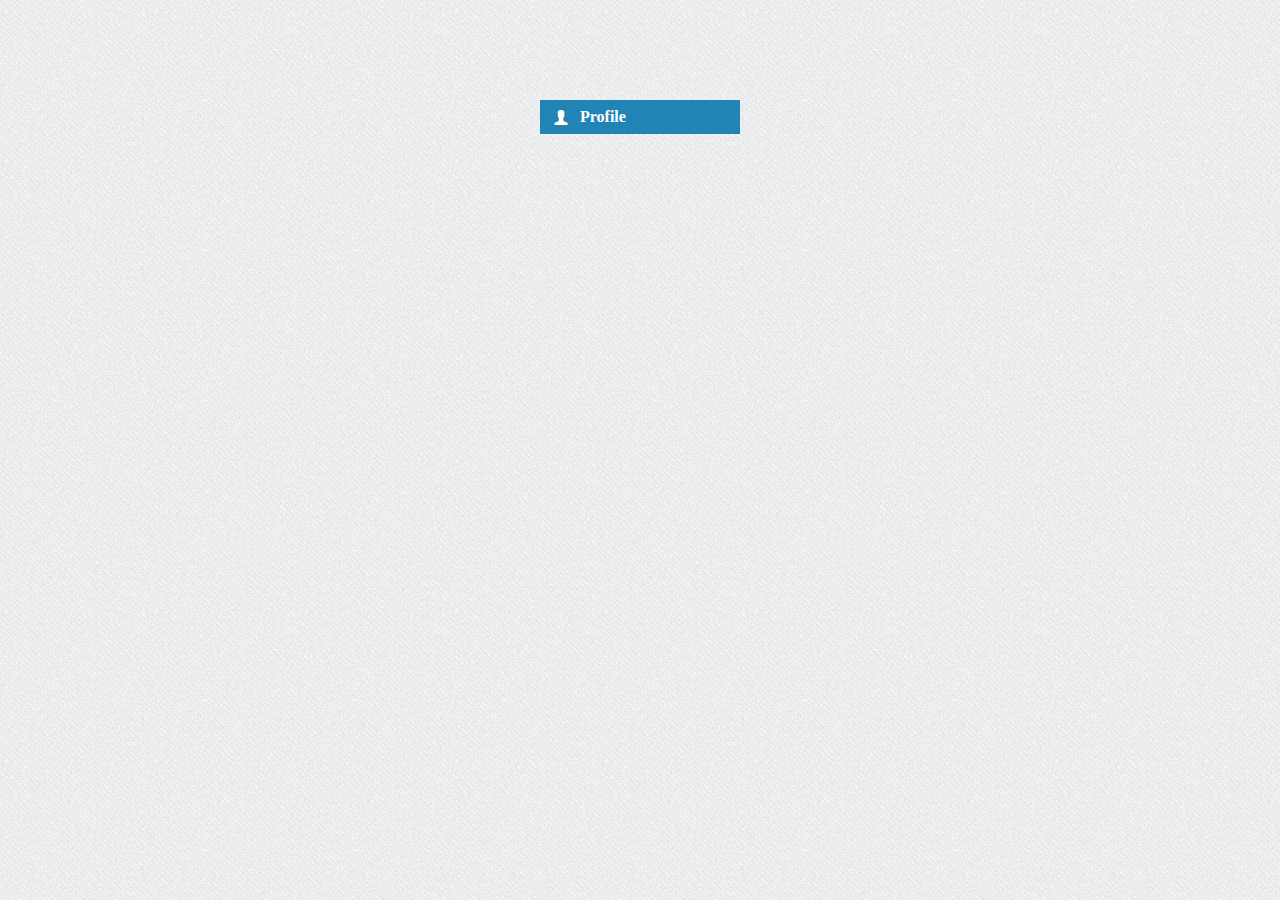
<file: Important/ghghgh/index.html>
<!doctype html>
<html>
	<head>
		<meta charset="utf-8">
		<title>Clickable Dropdowns @toddmotto | toddmotto.com</title>
		<meta name="viewport" content="width=device-width,initial-scale=1.0">
		<meta name="author" content="@toddmotto">
		<link href="css/main.css" rel="stylesheet">
		<link href="css/demo.css" rel="stylesheet">
	</head>
	<body>	
		<!-- Clickable Nav -->
		<div class="click-nav">
			<ul class="no-js">
				<li>
					<a class="clicker"><img src="img/i-1.png" alt="Icon">Profile</a>
					<ul>
						<li><a href="#"><img src="img/i-2.png" alt="Icon">Dashboard</a></li>
						<li><a href="#"><img src="img/i-3.png" alt="Icon">Settings</a></li>
						<li><a href="#"><img src="img/i-4.png" alt="Icon">Privacy</a></li>
						<li><a href="#"><img src="img/i-5.png" alt="Icon">Help</a></li>
						<li><a href="#"><img src="img/i-6.png" alt="Icon">Sign out</a></li>
					</ul>
				</li>
			</ul>
		</div>
		<!-- /Clickable Nav -->
		
		<!-- jQuery -->
		<script src="http://ajax.googleapis.com/ajax/libs/jquery/1.9.1/jquery.min.js"></script>
		<script>
		$(function() {
			// Clickable Dropdown
			$('.click-nav > ul').toggleClass('no-js js');
			$('.click-nav .js ul').hide();
			$('.click-nav .js').click(function(e) {
				$('.click-nav .js ul').slideToggle(200);
				$('.clicker').toggleClass('active');
				e.stopPropagation();
			});
			$(document).click(function() {
				if ($('.click-nav .js ul').is(':visible')) {
					$('.click-nav .js ul', this).slideUp();
					$('.clicker').removeClass('active');
				}
			});
		});
		</script>
	</body>
</html>
</file>
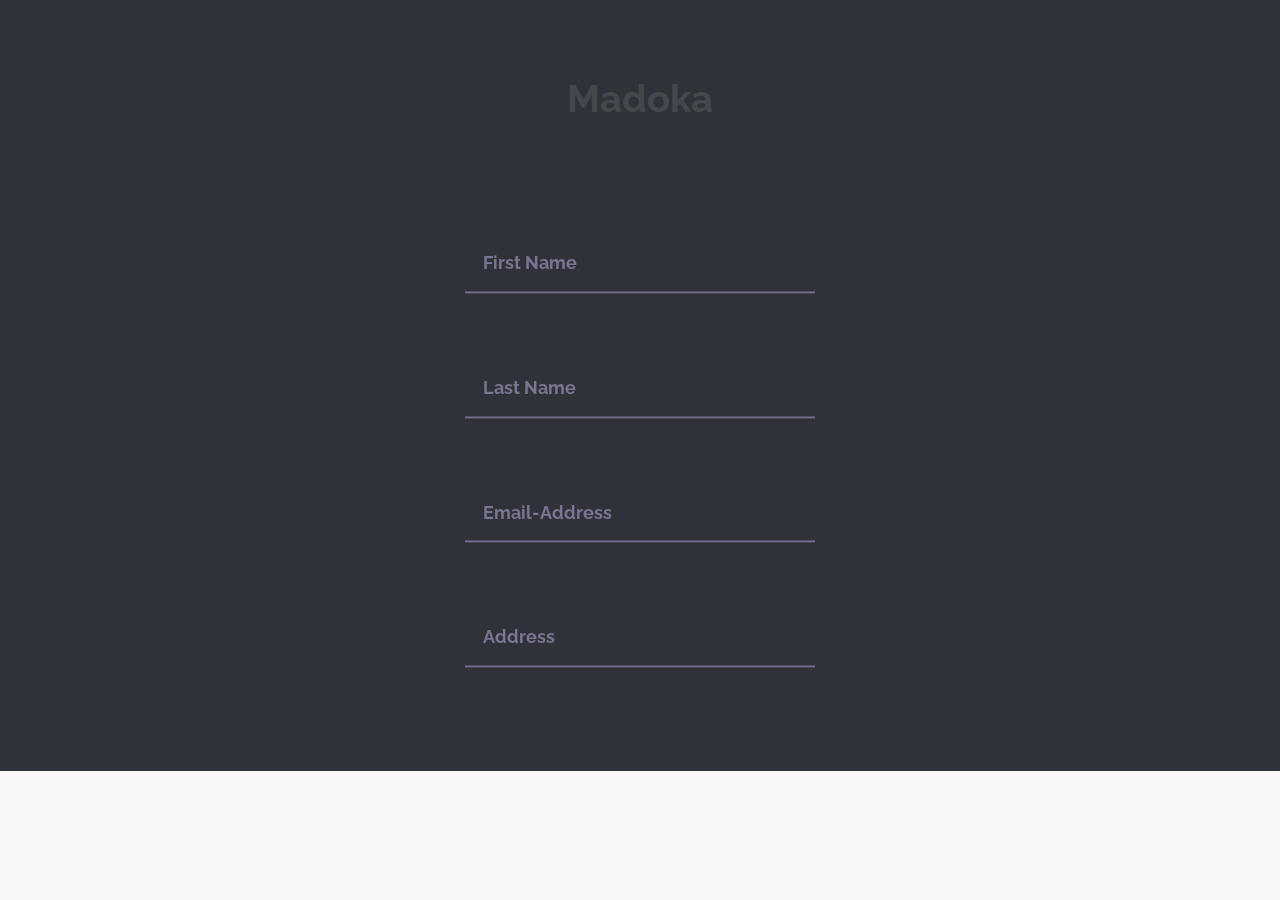
<file: Important/TextInputEffects/index.html>
<!DOCTYPE html>
<html lang="en" class="no-js">
	<head>
		<meta charset="UTF-8" />
		<meta http-equiv="X-UA-Compatible" content="IE=edge">
		<meta name="viewport" content="width=device-width, initial-scale=1">
		<title>Text Input Effects | Set 1</title>
		<meta name="description" content="Simple ideas for enhancing text input interactions" />
		<meta name="keywords" content="input, text, effect, focus, transition, interaction, inspiration, web design" />
		<meta name="author" content="Codrops" />
		<link rel="shortcut icon" href="../favicon.ico">
		<link rel="stylesheet" type="text/css" href="css/normalize.css" />
		<link rel="stylesheet" type="text/css" href="fonts/font-awesome-4.2.0/css/font-awesome.min.css" />
		<link rel="stylesheet" type="text/css" href="css/demo.css" />
		<link rel="stylesheet" type="text/css" href="css/set1.css" />
		<!--[if IE]>
  		<script src="http://html5shiv.googlecode.com/svn/trunk/html5.js"></script>
		<![endif]-->
	</head>
	<body>
		<div class="container">
			<section class="content bgcolor-4">
				<h2>Madoka</h2>
				<span class="input input--madoka">
					<input class="input__field input__field--madoka" type="text" id="input-31" />
					<label class="input__label input__label--madoka" for="input-31">
						<svg class="graphic graphic--madoka" width="100%" height="100%" viewBox="0 0 404 77" preserveAspectRatio="none">
							<path d="m0,0l404,0l0,77l-404,0l0,-77z"/>
						</svg>
						<span class="input__label-content input__label-content--madoka">First Name</span>
					</label>
				</span>
				<br/>
				<span class="input input--madoka">
					<input class="input__field input__field--madoka" type="text" id="input-32" />
					<label class="input__label input__label--madoka" for="input-32">
						<svg class="graphic graphic--madoka" width="100%" height="100%" viewBox="0 0 404 77" preserveAspectRatio="none">
							<path d="m0,0l404,0l0,77l-404,0l0,-77z"/>
						</svg>
						<span class="input__label-content input__label-content--madoka">Last Name</span>
					</label>
				</span>
				<br/>
				<span class="input input--madoka">
					<input class="input__field input__field--madoka" type="text" id="input-33" />
					<label class="input__label input__label--madoka" for="input-33">
						<svg class="graphic graphic--madoka" width="100%" height="100%" viewBox="0 0 404 77" preserveAspectRatio="none">
							<path d="m0,0l404,0l0,77l-404,0l0,-77z"/>
						</svg>
						<span class="input__label-content input__label-content--madoka">Email-Address</span>
					</label>
				</span>
				<br/>
				<span class="input input--madoka">
					<input class="input__field input__field--madoka" type="text" id="input-34" />
					<label class="input__label input__label--madoka" for="input-34">
						<svg class="graphic graphic--madoka" width="100%" height="100%" viewBox="0 0 404 77" preserveAspectRatio="none">
							<path d="m0,0l404,0l0,77l-404,0l0,-77z"/>
						</svg>
						<span class="input__label-content input__label-content--madoka">Address</span>
					</label>
				</span>
			</section>
			<!-- Related demos -->
		</div><!-- /container -->
		<script src="js/classie.js"></script>
		<script>
			(function() {
				// trim polyfill : https://developer.mozilla.org/en-US/docs/Web/JavaScript/Reference/Global_Objects/String/Trim
				if (!String.prototype.trim) {
					(function() {
						// Make sure we trim BOM and NBSP
						var rtrim = /^[\s\uFEFF\xA0]+|[\s\uFEFF\xA0]+$/g;
						String.prototype.trim = function() {
							return this.replace(rtrim, '');
						};
					})();
				}

				[].slice.call( document.querySelectorAll( 'input.input__field' ) ).forEach( function( inputEl ) {
					// in case the input is already filled..
					if( inputEl.value.trim() !== '' ) {
						classie.add( inputEl.parentNode, 'input--filled' );
					}

					// events:
					inputEl.addEventListener( 'focus', onInputFocus );
					inputEl.addEventListener( 'blur', onInputBlur );
				} );

				function onInputFocus( ev ) {
					classie.add( ev.target.parentNode, 'input--filled' );
				}

				function onInputBlur( ev ) {
					if( ev.target.value.trim() === '' ) {
						classie.remove( ev.target.parentNode, 'input--filled' );
					}
				}
			})();
		</script>
	</body>
</html>
</file>
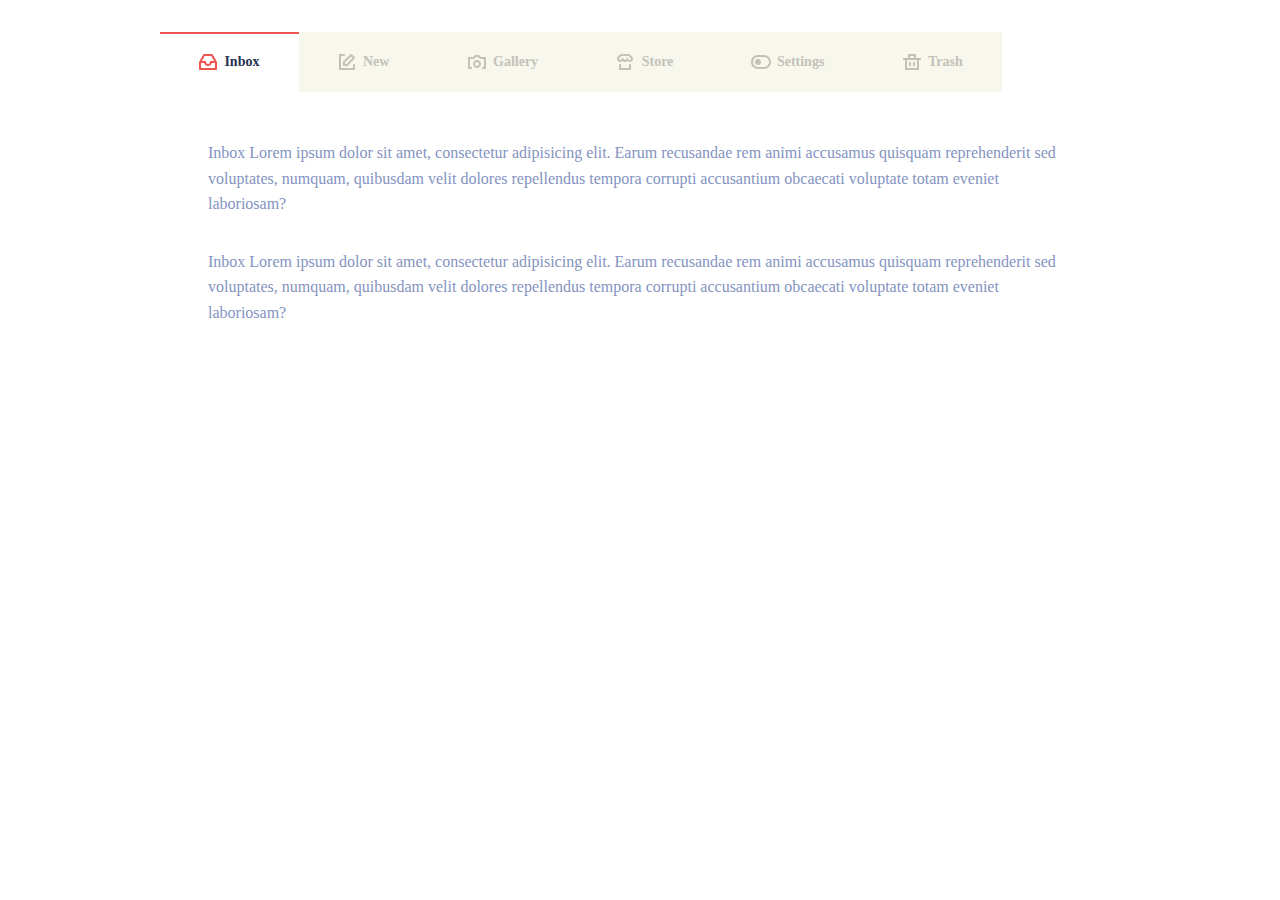
<file: Important/tabs/responsive-tabbed-navigation/index.html>
<!doctype html>
<html lang="en" class="no-js">
<head>
	<meta charset="UTF-8">
	<meta name="viewport" content="width=device-width, initial-scale=1">

	<link href='http://fonts.googleapis.com/css?family=PT+Sans:400,700' rel='stylesheet' type='text/css'>

	<link rel="stylesheet" href="css/reset.css"> <!-- CSS reset -->
	<link rel="stylesheet" href="css/style.css"> <!-- Resource style -->
	<script src="js/modernizr.js"></script> <!-- Modernizr -->
  	
	<title>Responsive Tabbed Navigation | CodyHouse</title>
</head>
<body>
<div class="cd-tabs">
	<nav>
		<ul class="cd-tabs-navigation">
			<li><a data-content="inbox" class="selected" href="#0">Inbox</a></li>
			<li><a data-content="new" href="#0">New</a></li>
			<li><a data-content="gallery" href="#0">Gallery</a></li>
			<li><a data-content="store" href="#0">Store</a></li>
			<li><a data-content="settings" href="#0">Settings</a></li>
			<li><a data-content="trash" href="#0">Trash</a></li>
		</ul> <!-- cd-tabs-navigation -->
	</nav>

	<ul class="cd-tabs-content">
		<li data-content="inbox" class="selected">
			<p>Inbox Lorem ipsum dolor sit amet, consectetur adipisicing elit. Earum recusandae rem animi accusamus quisquam reprehenderit sed voluptates, numquam, quibusdam velit dolores repellendus tempora corrupti accusantium obcaecati voluptate totam eveniet laboriosam?</p>

			<p>Inbox Lorem ipsum dolor sit amet, consectetur adipisicing elit. Earum recusandae rem animi accusamus quisquam reprehenderit sed voluptates, numquam, quibusdam velit dolores repellendus tempora corrupti accusantium obcaecati voluptate totam eveniet laboriosam?</p>
		</li>

		<li data-content="new">
			<p>New Lorem ipsum dolor sit amet, consectetur adipisicing elit. Non a voluptatibus, ex odit totam cumque nihil eos asperiores ea, labore rerum. Doloribus tenetur quae impedit adipisci, laborum dolorum eaque ratione quaerat, eos dicta consequuntur atque ex facere voluptate cupiditate incidunt.</p>

			<p>New Lorem ipsum dolor sit amet, consectetur adipisicing elit. Non a voluptatibus, ex odit totam cumque nihil eos asperiores ea, labore rerum. Doloribus tenetur quae impedit adipisci, laborum dolorum eaque ratione quaerat, eos dicta consequuntur atque ex facere voluptate cupiditate incidunt.</p>
		</li>

		<li data-content="gallery">
			<p>Gallery Lorem ipsum dolor sit amet, consectetur adipisicing elit. Cumque tenetur aut, cupiditate, libero eius rerum incidunt dolorem quo in officia.</p>

			<p>Lorem ipsum dolor sit amet, consectetur adipisicing elit. A ipsa vero, culpa doloremque voluptatum consectetur mollitia, atque expedita unde excepturi id, molestias maiores delectus quos molestiae. Ab iure provident adipisci eveniet quisquam ratione libero nam inventore error pariatur optio facilis assumenda sint atque cumque, omnis perspiciatis. Maxime minus quam voluptatum provident aliquam voluptatibus vel rerum. Soluta nulla tempora aspernatur maiores! Animi accusamus officiis neque exercitationem dolore ipsum maiores delectus asperiores reprehenderit pariatur placeat, quaerat sed illum optio qui enim odio temporibus, nulla nihil nemo quod dicta consectetur obcaecati vel. Perspiciatis animi corrupti quidem fugit deleniti, atque mollitia labore excepturi ut.</p>
		</li>

		<li data-content="store">
			<p>Store Lorem ipsum dolor sit amet, consectetur adipisicing elit. Earum recusandae rem animi accusamus quisquam reprehenderit sed voluptates, numquam, quibusdam velit dolores repellendus tempora corrupti accusantium obcaecati voluptate totam eveniet laboriosam?</p>

			<p>Lorem ipsum dolor sit amet, consectetur adipisicing elit. Eligendi, enim, pariatur. Ab assumenda, accusantium! Consequatur magni placeat quae eos dicta, cum expedita sunt facilis est impedit possimus dolorum sequi nostrum nobis sit praesentium molestias nulla laudantium fugit corporis nam ut saepe harum ipsam? Debitis accusantium, omnis repudiandae modi, distinctio illo voluptatibus aperiam odio veritatis, quam perferendis eaque ullam. Temporibus tempore ad voluptates explicabo ea sit deleniti ipsum quos dolores tempora odio, ab corporis molestiae, eaque optio, perferendis! Cumque libero quia modi! Totam magni rerum id iusto explicabo distinctio, magnam, labore sed nemo expedita velit quam, perspiciatis non temporibus sit minus voluptatum. Iste, cumque sunt suscipit facere iusto asperiores, ullam dolorum excepturi quidem ea quibusdam deserunt illo. Nesciunt voluptates repellat ipsam.</p>
		</li>

		<li data-content="settings">
			<p>Settings Lorem ipsum dolor sit amet, consectetur adipisicing elit. Laboriosam nam magni, ullam nihil a suscipit, ex blanditiis, adipisci tempore deserunt maiores. Nostrum officia, ratione enim eaque nihil quis ea, officiis iusto repellendus. Animi illo in hic, maxime deserunt unde atque a nesciunt? Non odio quidem deserunt animi quod impedit nam, voluptates eum, voluptate consequuntur sit vel, et exercitationem sint atque dolores libero dolorem accusamus ratione iste tenetur possimus excepturi. Accusamus vero, dignissimos beatae tempore mollitia officia voluptate quam animi vitae.</p>

			<p>Lorem ipsum dolor sit amet, consectetur adipisicing elit. Similique ipsam eum reprehenderit minima at sapiente ad ipsum animi doloremque blanditiis unde omnis, velit molestiae voluptas placeat qui provident ab facilis.</p>
		</li>

		<li data-content="trash">
			<p>Trash Lorem ipsum dolor sit amet, consectetur adipisicing elit. Optio itaque a iure nostrum animi praesentium, numquam quidem, nemo, voluptatem, aspernatur incidunt. Fugiat aspernatur excepturi fugit aut, dicta reprehenderit temporibus, nobis harum consequuntur quo sed, illum.</p>

			<p>Lorem ipsum dolor sit amet, consectetur adipisicing elit. Minima doloremque optio tenetur, natus voluptatum error vel dolorem atque perspiciatis aliquam nemo id libero dicta est saepe laudantium provident tempore ipsa, accusamus similique laborum, consequatur quia, aut non maiores. Consectetur minus ipsum aliquam pariatur dolorem rerum laudantium minima perferendis in vero voluptatem suscipit cum labore nemo explicabo, itaque nobis debitis molestias officiis? Impedit corporis voluptates reiciendis deleniti, magnam, fuga eveniet! Velit ipsa quo labore molestias mollitia, quidem, alias nisi architecto dolor aliquid qui commodi tempore deleniti animi repellat delectus hic. Alias obcaecati fuga assumenda nihil aliquid sed vero, modi, voluptatem? Vitae voluptas aperiam nostrum quo harum numquam earum facilis sequi. Labore maxime laboriosam omnis delectus odit harum recusandae sint incidunt, totam iure commodi ducimus similique doloremque! Odio quaerat dolorum, alias nihil quam iure delectus repellendus modi cupiditate dolore atque quasi obcaecati quis magni excepturi vel, non nemo consequatur, mollitia rerum amet in. Nesciunt placeat magni, provident tempora possimus ut doloribus ullam!</p>
		</li>
	</ul> <!-- cd-tabs-content -->
</div> <!-- cd-tabs -->

<script src="js/jquery-2.1.1.js"></script>
<script src="js/main.js"></script> <!-- Resource jQuery -->
</body>
</html>
</file>
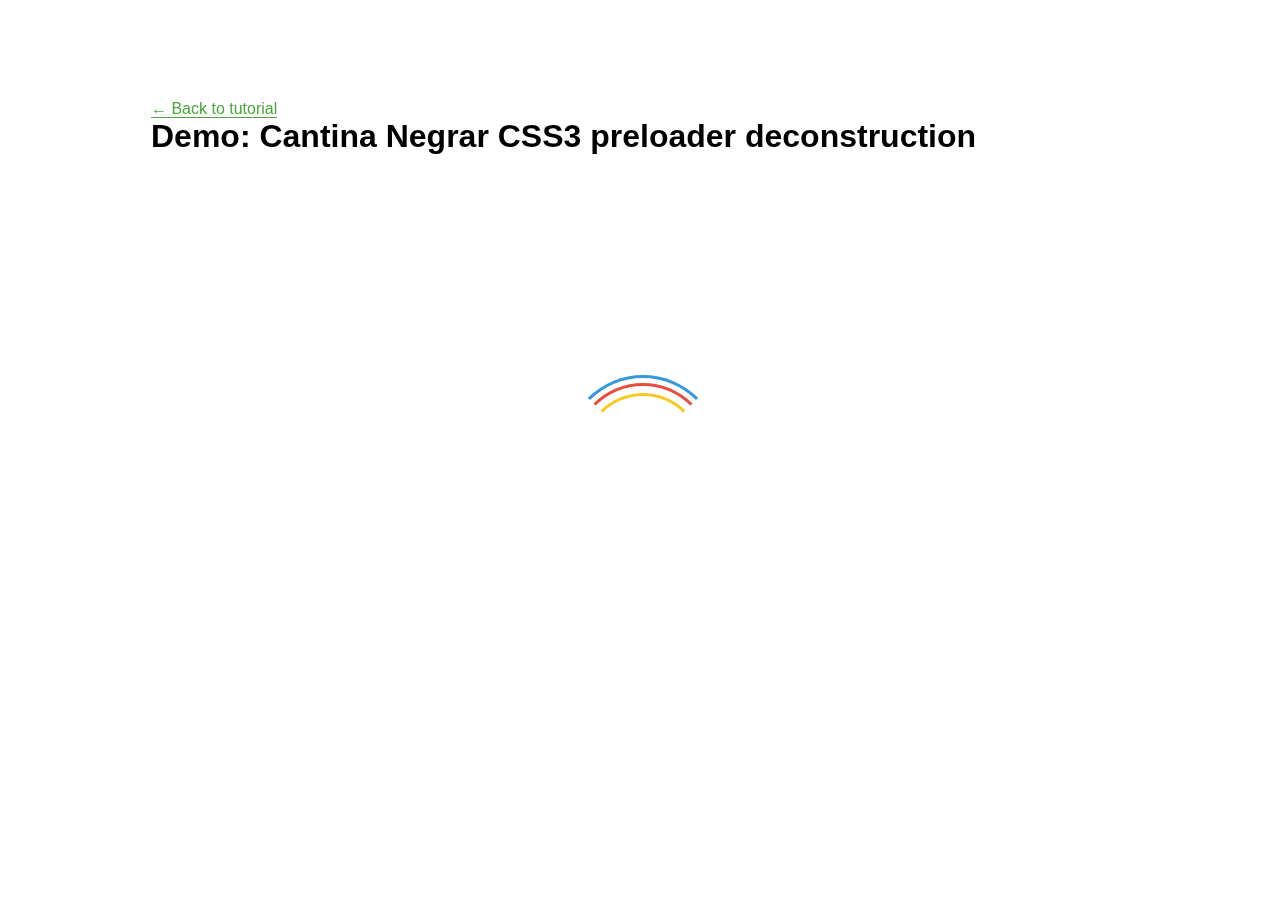
<file: Important/Testing/css3-preloader-transition-start/index.html>
<!DOCTYPE html>
<!--[if lt IE 7]>      <html class="no-js lt-ie9 lt-ie8 lt-ie7"> <![endif]-->
<!--[if IE 7]>         <html class="no-js lt-ie9 lt-ie8"> <![endif]-->
<!--[if IE 8]>         <html class="no-js lt-ie9"> <![endif]-->
<!--[if gt IE 8]><!--> <html class="no-js"> <!--<![endif]-->
<head>
	<meta charset="utf-8">
	<meta http-equiv="X-UA-Compatible" content="IE=edge,chrome=1">
	<title>Demo: Cantina Negrar preloader deconstruction</title>
	<meta name="description" content="Learn how to recreate the preloader from Cantina Negrar. Tutorial for a passionate front-end web developers by Petr Tichy.">

	<!--iOS -->
	<meta name="viewport" content="width=device-width, initial-scale=1.0">


	<!-- Place favicon.ico and apple-touch-icon.png in the root directory -->

	<link rel="stylesheet" href="css/normalize.css">
	<link rel="stylesheet" href="css/main.css">
	<script src="js/vendor/modernizr-2.6.2.min.js"></script>
	<style type="text/css">
	.back-link a {
		color: #4ca340;
		text-decoration: none; 
		border-bottom: 1px #4ca340 solid;
	}
	.back-link a:hover,
	.back-link a:focus {
		color: #408536; 
		text-decoration: none;
		border-bottom: 1px #408536 solid;
	}
	h1 {
		height: 100%;
		/* The html and body elements cannot have any padding or margin. */
		margin: 0;
		font-size: 14px;
		font-family: 'Open Sans', sans-serif;
		font-size: 32px;
		margin-bottom: 3px;
	}
	.entry-header {
		text-align: left;
		margin: 0 auto 50px auto;
		width: 80%;
        max-width: 978px;
		position: relative;
		z-index: 10001;
	}
	#demo-content {
		padding-top: 100px;
	}
	</style>
</head>
<body class="demo">
<!--[if lt IE 7]>
<p class="chromeframe">You are using an <strong>outdated</strong> browser. Please <a href="http://browsehappy.com/">upgrade your browser</a> or <a href="http://www.google.com/chromeframe/?redirect=true">activate Google Chrome Frame</a> to improve your experience.</p>
<![endif]-->

	<!-- Demo content -->			
	<div id="demo-content">

		<header class="entry-header">

			<nav class="back-link">
				<span class="nav-previous"><a href="http://ihatetomatoes.net/create-css3-spinning-preloader/" rel="prev"><span class="meta-nav">&larr;</span> Back to tutorial</a></span>
			</nav><!-- .nav-single -->

			<h1 class="entry-title">Demo: Cantina Negrar CSS3 preloader deconstruction</h1>
		</header>

		<div id="loader-wrapper">
			<div id="loader"></div>
		</div>

	</div>
	<!-- /Demo content -->

	<script src="//ajax.googleapis.com/ajax/libs/jquery/1.9.1/jquery.min.js"></script>
	<script>window.jQuery || document.write('<script src="js/vendor/jquery-1.9.1.min.js"><\/script>')</script>
	<script src="js/main.js"></script>

</body>
</html>
</file>
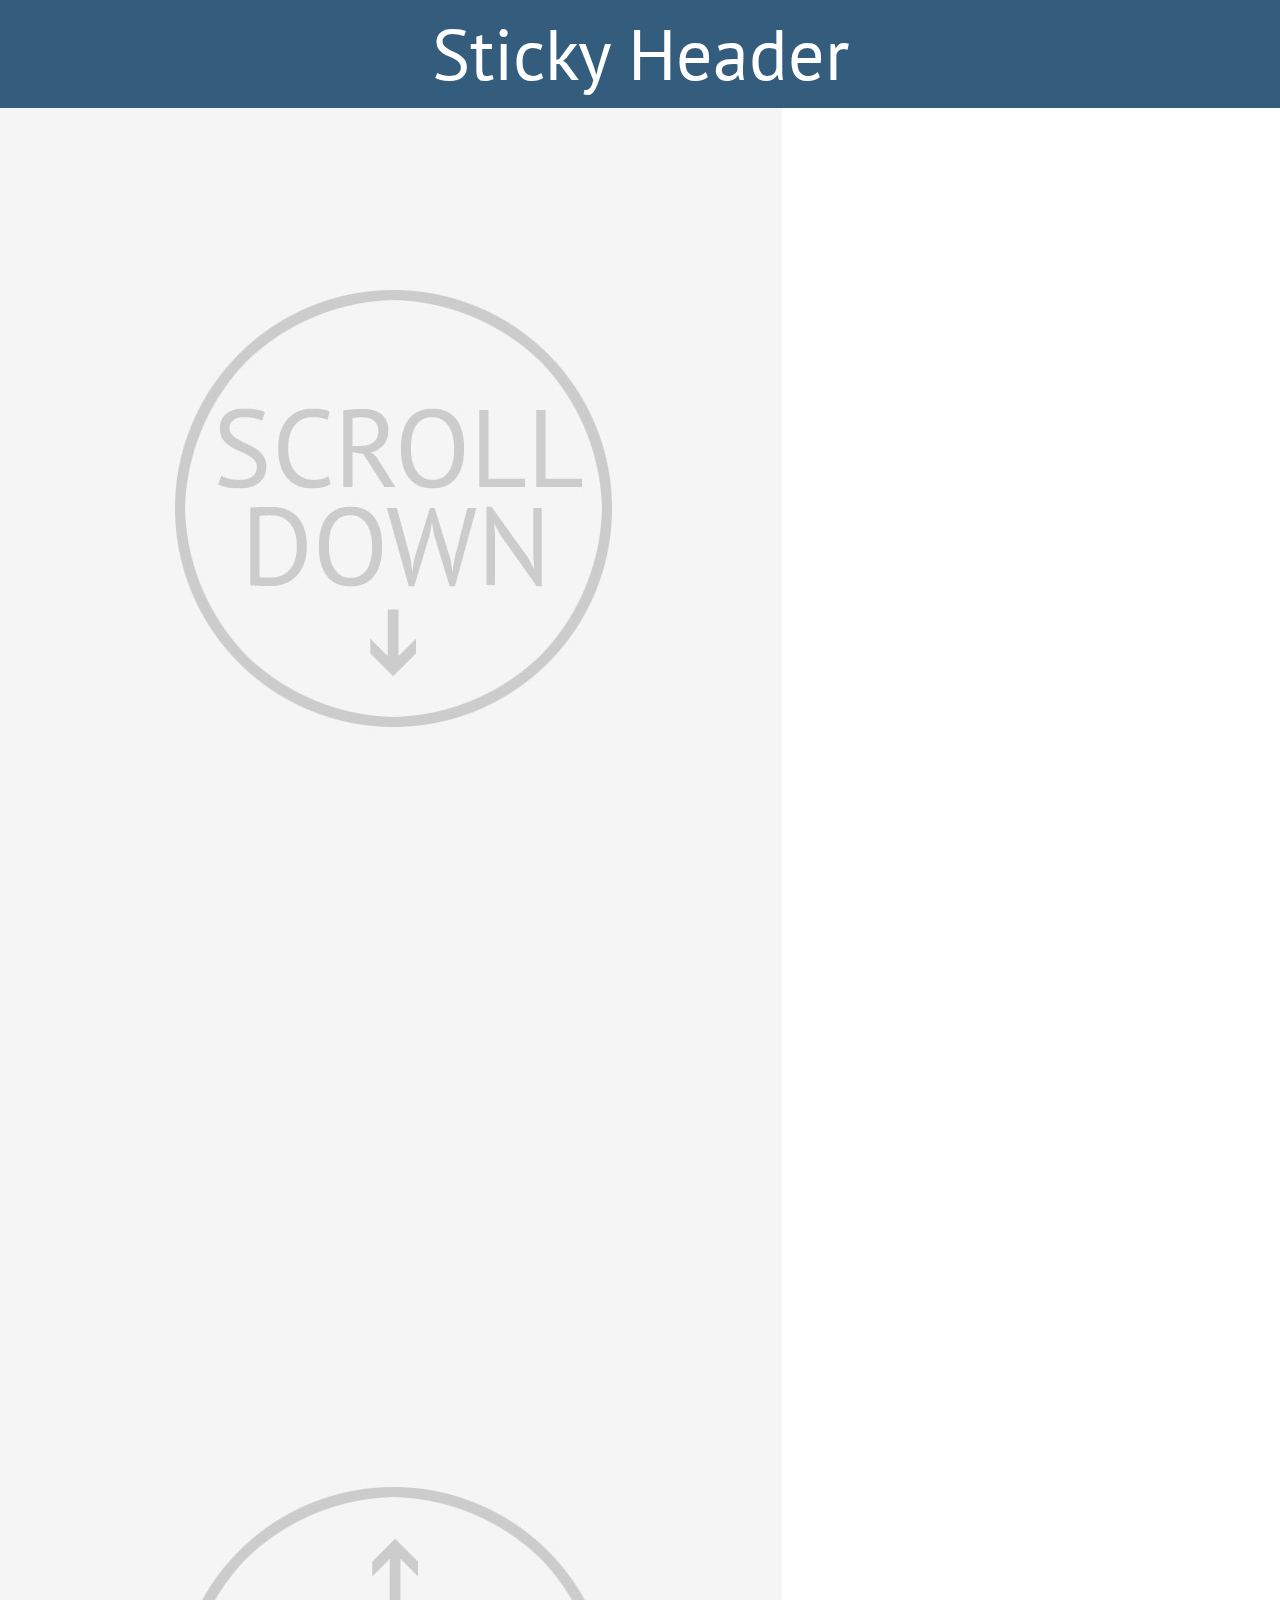
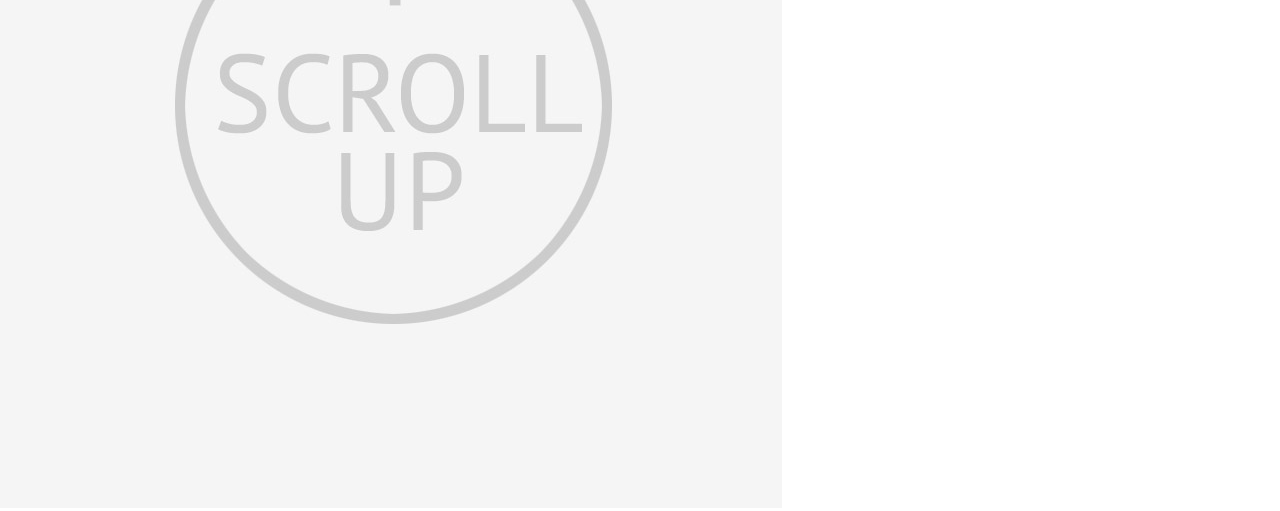
<file: Important/header/sticky_header.html>
<!DOCTYPE html>
<html>
<head>
    <title>Sticky Header</title>
    
    <!-- import Google font -->
    <link href='http://fonts.googleapis.com/css?family=PT+Sans' rel='stylesheet' type='text/css'>
    
    <style>
        
        /** * Eric Meyer's Reset CSS v2.0 (http://meyerweb.com/eric/tools/css/reset/) * http://cssreset.com */html, body, div, span, applet, object, iframe,h1, h2, h3, h4, h5, h6, p, blockquote, pre,a, abbr, acronym, address, big, cite, code,del, dfn, em, img, ins, kbd, q, s, samp,small, strike, strong, sub, sup, tt, var,b, u, i, center,dl, dt, dd, ol, ul, li,fieldset, form, label, legend,table, caption, tbody, tfoot, thead, tr, th, td,article, aside, canvas, details, embed, figure, figcaption, footer, header, hgroup, menu, nav, output, ruby, section, summary,time, mark, audio, video {	margin: 0;	padding: 0;	border: 0;	font-size: 100%;	font: inherit;	vertical-align: baseline;}/* HTML5 display-role reset for older browsers */article, aside, details, figcaption, figure, footer, header, hgroup, menu, nav, section {	display: block;}body {	line-height: 1;}ol, ul {	list-style: none;}blockquote, q {	quotes: none;}blockquote:before, blockquote:after,q:before, q:after {	content: '';	content: none;}table {	border-collapse: collapse;	border-spacing: 0;}
        
        
        header{
            text-align: center;
            font-size: 72px;
            line-height: 108px;
            height: 108px;
            background: #335C7D;
            color: #fff;
            font-family: 'PT Sans', sans-serif;
            
            // set animation
            -webkit-transition: all 0.4s ease;
            transition: all 0.4s ease;
        }
        
        header.sticky {
            position: fixed;
            font-size: 24px;
            line-height: 48px;
            height: 48px; 
            width: 100%;
            background: #efc47D;
            text-align: left;
            padding-left: 20px;
        }
        
    </style>

</head>
<body>
    
<!-- our markup -->
<header><h1>Sticky Header</h1></header>
    
<!-- an image for demonstration purposes -->
<img src="large-image.jpg" width="782" height="2000" alt="Big Image"/>

<!-- import jQuery -->
<script src="http://ajax.googleapis.com/ajax/libs/jquery/1.11.0/jquery.min.js"></script>
    
<!-- write script to toggle class on scroll -->
<script>
$(window).scroll(function() {
    if ($(this).scrollTop() > 1){  
        $('header').addClass("sticky");
    }
    else{
        $('header').removeClass("sticky");
    }
});
</script>
</body>
</html>
</file>
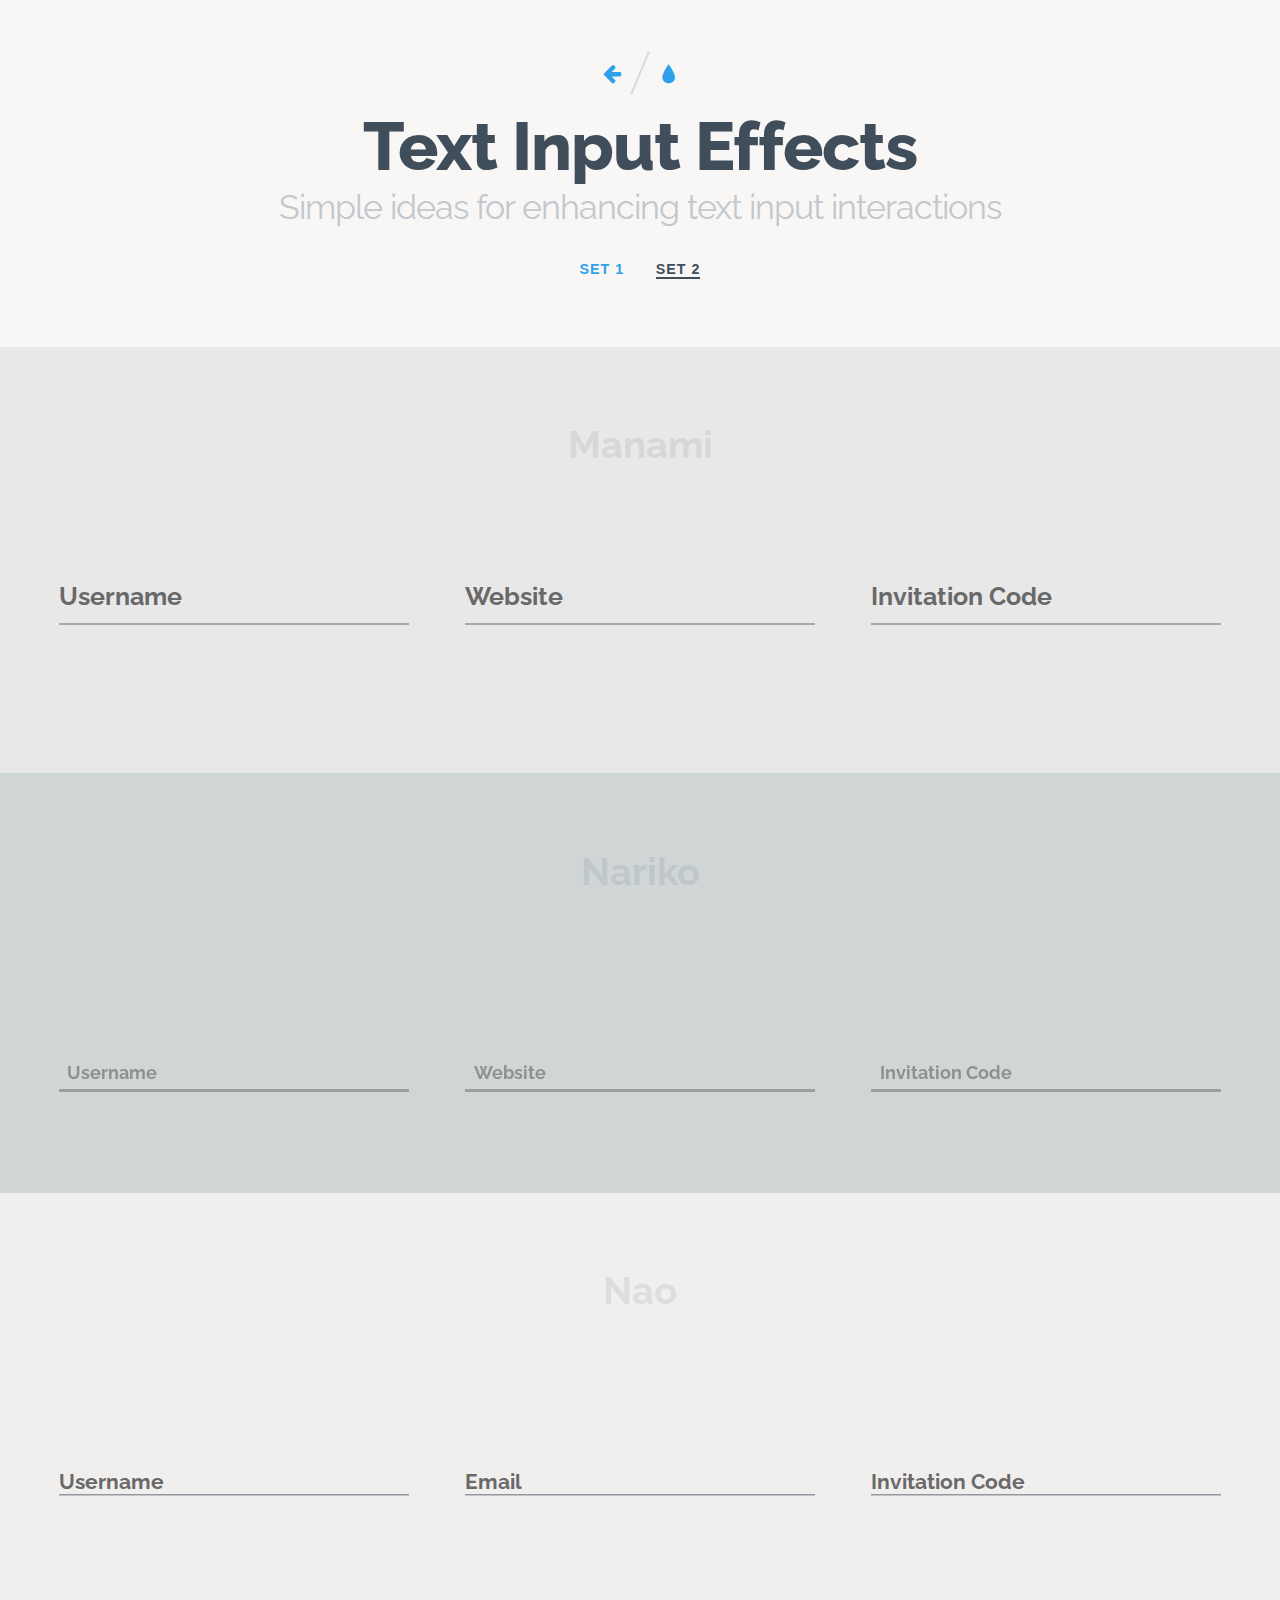
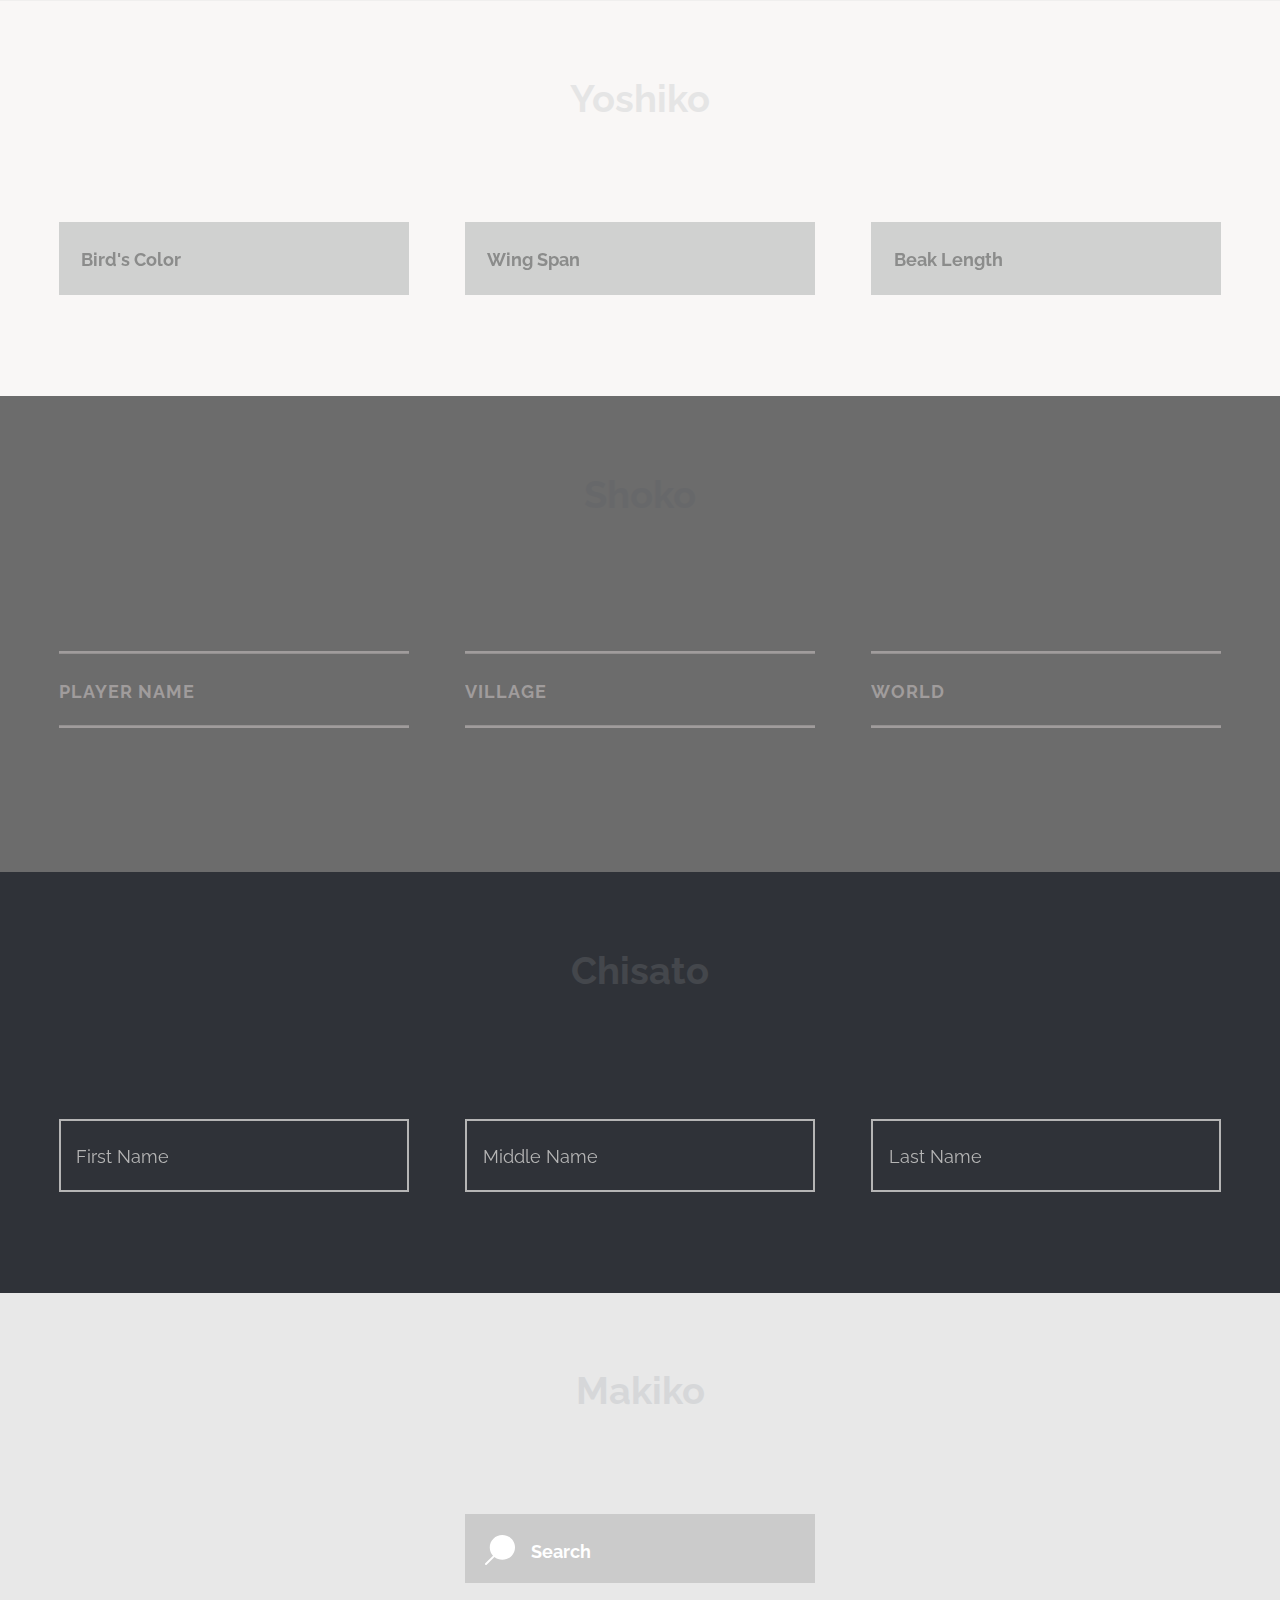
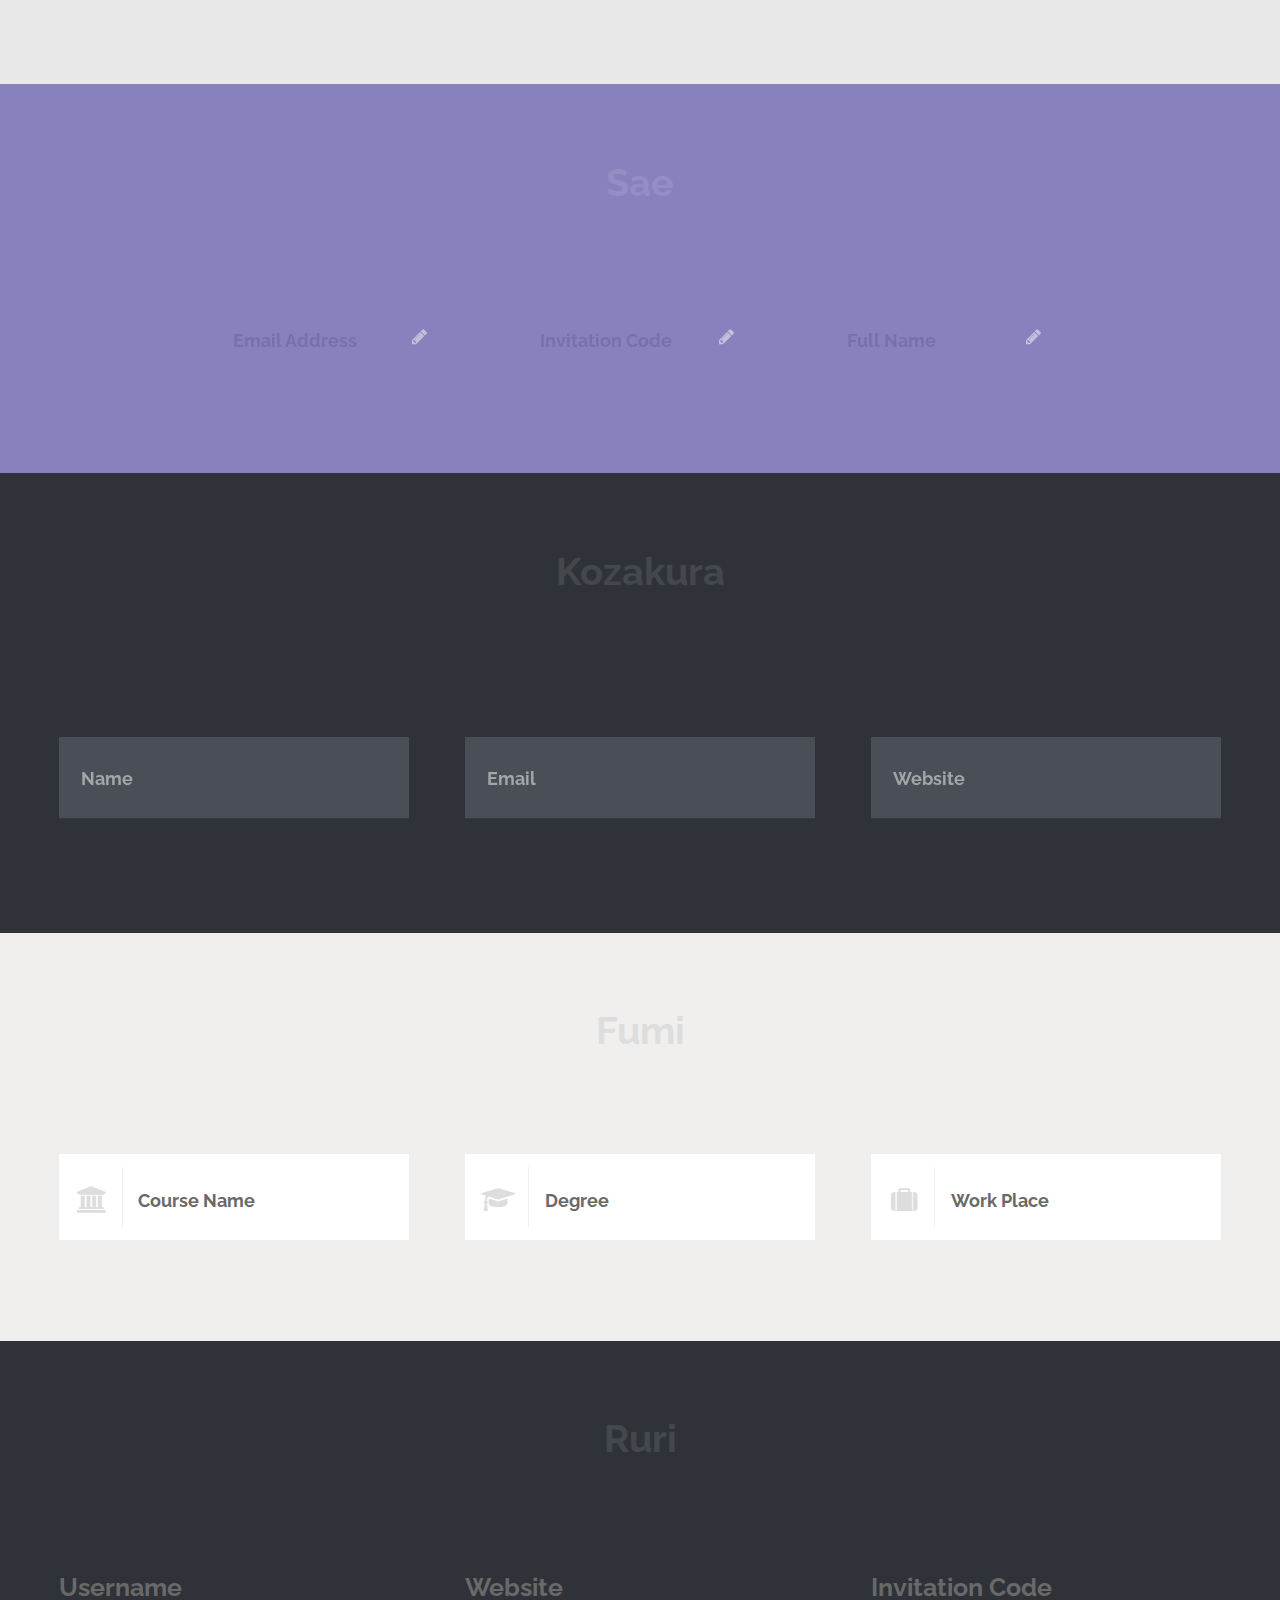
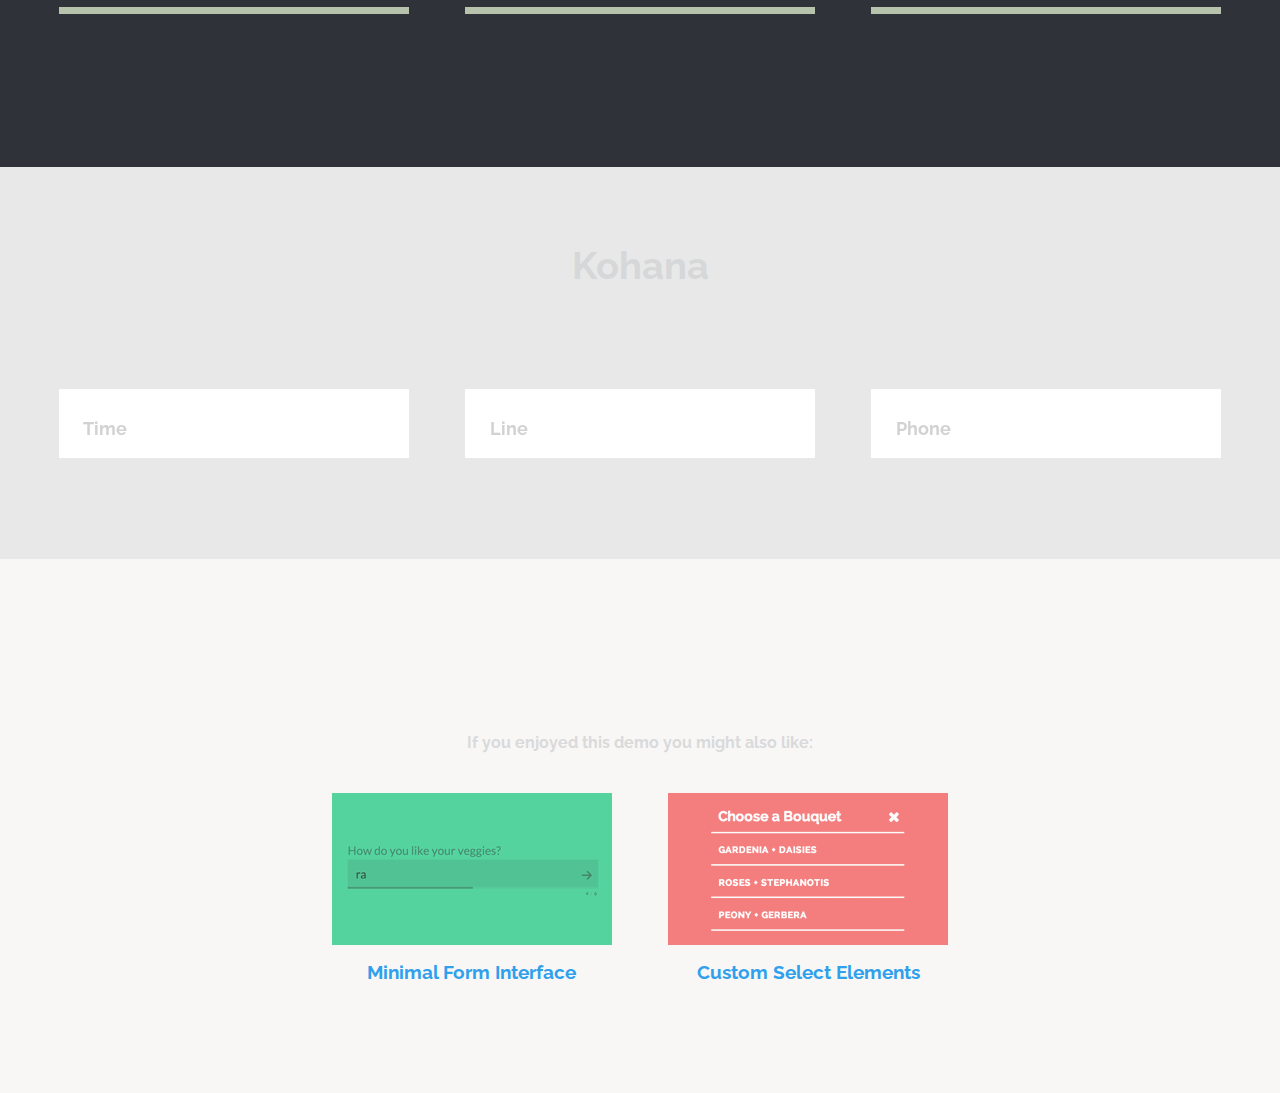
<file: Important/TextInputEffects/index2.html>
<!DOCTYPE html>
<html lang="en" class="no-js">
	<head>
		<meta charset="UTF-8" />
		<meta http-equiv="X-UA-Compatible" content="IE=edge">
		<meta name="viewport" content="width=device-width, initial-scale=1">
		<title>Text Input Effects | Set 2</title>
		<meta name="description" content="Simple ideas for enhancing text input interactions" />
		<meta name="keywords" content="input, text, effect, focus, transition, interaction, inspiration, web design" />
		<meta name="author" content="Codrops" />
		<link rel="shortcut icon" href="../favicon.ico">
		<link rel="stylesheet" type="text/css" href="css/normalize.css" />
		<link rel="stylesheet" type="text/css" href="fonts/font-awesome-4.2.0/css/font-awesome.min.css" />
		<link rel="stylesheet" type="text/css" href="css/demo.css" />
		<link rel="stylesheet" type="text/css" href="css/set2.css" />
		<!--[if IE]>
  		<script src="http://html5shiv.googlecode.com/svn/trunk/html5.js"></script>
		<![endif]-->
	</head>
	<body>
		<div class="container">
			<header class="codrops-header">
				<div class="codrops-links">
					<a class="codrops-icon codrops-icon--prev" href="http://tympanus.net/Tutorials/SlidingHeaderLayout/" title="Previous Demo"><span>Previous Demo</span></a>
					<a class="codrops-icon codrops-icon--drop" href="http://tympanus.net/codrops/?p=21991" title="Back to the a"><span>Back to the Codrops a</span></a>
				</div>
				<h1>Text Input Effects <span>Simple ideas for enhancing text input interactions</span></h1>
				<nav class="codrops-demos">
					<a href="index.html">Set 1</a>
					<a href="index2.html" class="current-demo">Set 2</a>
				</nav>
			</header>
			<section class="content bgcolor-3">
				<h2>Manami</h2>
				<span class="input input--manami">
					<input class="input__field input__field--manami" type="text" id="input-32" />
					<label class="input__label input__label--manami" for="input-32">
						<span class="input__label-content input__label-content--manami">Username</span>
					</label>
				</span>
				<span class="input input--manami">
					<input class="input__field input__field--manami" type="text" id="input-33" />
					<label class="input__label input__label--manami" for="input-33">
						<span class="input__label-content input__label-content--manami">Website</span>
					</label>
				</span>
				<span class="input input--manami">
					<input class="input__field input__field--manami" type="text" id="input-34" />
					<label class="input__label input__label--manami" for="input-34">
						<span class="input__label-content input__label-content--manami">Invitation Code</span>
					</label>
				</span>
			</section>
			<section class="content bgcolor-7">
				<h2>Nariko</h2>
				<span class="input input--nariko">
					<input class="input__field input__field--nariko" type="text" id="input-20" />
					<label class="input__label input__label--nariko" for="input-20">
						<span class="input__label-content input__label-content--nariko">Username</span>
					</label>
				</span>
				<span class="input input--nariko">
					<input class="input__field input__field--nariko" type="text" id="input-21" />
					<label class="input__label input__label--nariko" for="input-21">
						<span class="input__label-content input__label-content--nariko">Website</span>
					</label>
				</span>
				<span class="input input--nariko">
					<input class="input__field input__field--nariko" type="text" id="input-22" />
					<label class="input__label input__label--nariko" for="input-22">
						<span class="input__label-content input__label-content--nariko">Invitation Code</span>
					</label>
				</span>
			</section>
			<section class="content bgcolor-1">
				<h2>Nao</h2>
				<span class="input input--nao">
					<input class="input__field input__field--nao" type="text" id="input-1" />
					<label class="input__label input__label--nao" for="input-1">
						<span class="input__label-content input__label-content--nao">Username</span>
					</label>
					<svg class="graphic graphic--nao" width="300%" height="100%" viewBox="0 0 1200 60" preserveAspectRatio="none">
						<path d="M0,56.5c0,0,298.666,0,399.333,0C448.336,56.5,513.994,46,597,46c77.327,0,135,10.5,200.999,10.5c95.996,0,402.001,0,402.001,0"/>
					</svg>
				</span>
				<span class="input input--nao">
					<input class="input__field input__field--nao" type="text" id="input-2" />
					<label class="input__label input__label--nao" for="input-2">
						<span class="input__label-content input__label-content--nao">Email</span>
					</label>
					<svg class="graphic graphic--nao" width="300%" height="100%" viewBox="0 0 1200 60" preserveAspectRatio="none">
						<path d="M0,56.5c0,0,298.666,0,399.333,0C448.336,56.5,513.994,46,597,46c77.327,0,135,10.5,200.999,10.5c95.996,0,402.001,0,402.001,0"/>
					</svg>
				</span>
				<span class="input input--nao">
					<input class="input__field input__field--nao" type="text" id="input-3" />
					<label class="input__label input__label--nao" for="input-3">
						<span class="input__label-content input__label-content--nao">Invitation Code</span>
					</label>
					<svg class="graphic graphic--nao" width="300%" height="100%" viewBox="0 0 1200 60" preserveAspectRatio="none">
						<path d="M0,56.5c0,0,298.666,0,399.333,0C448.336,56.5,513.994,46,597,46c77.327,0,135,10.5,200.999,10.5c95.996,0,402.001,0,402.001,0"/>
					</svg>
				</span>
			</section>
			<section class="content">
				<h2>Yoshiko</h2>
				<span class="input input--yoshiko">
					<input class="input__field input__field--yoshiko" type="text" id="input-10" />
					<label class="input__label input__label--yoshiko" for="input-10">
						<span class="input__label-content input__label-content--yoshiko" data-content="Bird's Color">Bird's Color</span>
					</label>
				</span>
				<span class="input input--yoshiko">
					<input class="input__field input__field--yoshiko" type="text" id="input-11" />
					<label class="input__label input__label--yoshiko" for="input-11">
						<span class="input__label-content input__label-content--yoshiko" data-content="Wing Span">Wing Span</span>
					</label>
				</span>
				<span class="input input--yoshiko">
					<input class="input__field input__field--yoshiko" type="text" id="input-12" />
					<label class="input__label input__label--yoshiko" for="input-12">
						<span class="input__label-content input__label-content--yoshiko" data-content="Beak Length">Beak Length</span>
					</label>
				</span>
			</section>
			<section class="content bgcolor-10">
				<h2>Shoko</h2>
				<span class="input input--shoko">
					<input class="input__field input__field--shoko" type="text" id="input-4" />
					<label class="input__label input__label--shoko" for="input-4">
						<span class="input__label-content input__label-content--shoko">Player Name</span>
					</label>
					<svg class="graphic graphic--shoko" width="300%" height="100%" viewBox="0 0 1200 60" preserveAspectRatio="none">
						<path d="M0,56.5c0,0,298.666,0,399.333,0C448.336,56.5,513.994,46,597,46c77.327,0,135,10.5,200.999,10.5c95.996,0,402.001,0,402.001,0"/>
						<path d="M0,2.5c0,0,298.666,0,399.333,0C448.336,2.5,513.994,13,597,13c77.327,0,135-10.5,200.999-10.5c95.996,0,402.001,0,402.001,0"/>
					</svg>
				</span>
				<span class="input input--shoko">
					<input class="input__field input__field--shoko" type="text" id="input-5" />
					<label class="input__label input__label--shoko" for="input-5">
						<span class="input__label-content input__label-content--shoko">Village</span>
					</label>
					<svg class="graphic graphic--shoko" width="300%" height="100%" viewBox="0 0 1200 60" preserveAspectRatio="none">
						<path d="M0,56.5c0,0,298.666,0,399.333,0C448.336,56.5,513.994,46,597,46c77.327,0,135,10.5,200.999,10.5c95.996,0,402.001,0,402.001,0"/>
						<path d="M0,2.5c0,0,298.666,0,399.333,0C448.336,2.5,513.994,13,597,13c77.327,0,135-10.5,200.999-10.5c95.996,0,402.001,0,402.001,0"/>
					</svg>
				</span>
				<span class="input input--shoko">
					<input class="input__field input__field--shoko" type="text" id="input-6" />
					<label class="input__label input__label--shoko" for="input-6">
						<span class="input__label-content input__label-content--shoko">World</span>
					</label>
					<svg class="graphic graphic--shoko" width="300%" height="100%" viewBox="0 0 1200 60" preserveAspectRatio="none">
						<path d="M0,56.5c0,0,298.666,0,399.333,0C448.336,56.5,513.994,46,597,46c77.327,0,135,10.5,200.999,10.5c95.996,0,402.001,0,402.001,0"/>
						<path d="M0,2.5c0,0,298.666,0,399.333,0C448.336,2.5,513.994,13,597,13c77.327,0,135-10.5,200.999-10.5c95.996,0,402.001,0,402.001,0"/>
					</svg>
				</span>
			</section>
			<section class="content bgcolor-4">
				<h2>Chisato</h2>
				<span class="input input--chisato">
					<input class="input__field input__field--chisato" type="text" id="input-13" />
					<label class="input__label input__label--chisato" for="input-13">
						<span class="input__label-content input__label-content--chisato" data-content="First Name">First Name</span>
					</label>
				</span>
				<span class="input input--chisato">
					<input class="input__field input__field--chisato" type="text" id="input-14" />
					<label class="input__label input__label--chisato" for="input-14">
						<span class="input__label-content input__label-content--chisato" data-content="Middle Name">Middle Name</span>
					</label>
				</span>
				<span class="input input--chisato">
					<input class="input__field input__field--chisato" type="text" id="input-15" />
					<label class="input__label input__label--chisato" for="input-15">
						<span class="input__label-content input__label-content--chisato" data-content="Last Name">Last Name</span>
					</label>
				</span>
			</section>
			<section class="content bgcolor-3">
				<h2>Makiko</h2>
				<span class="input input--makiko">
					<input class="input__field input__field--makiko" type="text" id="input-16" />
					<label class="input__label input__label--makiko" for="input-16">
						<span class="input__label-content input__label-content--makiko">Search</span>
					</label>
				</span>
			</section>
			<section class="content bgcolor-9">
				<h2>Sae</h2>
				<span class="input input--sae">
					<input class="input__field input__field--sae" type="text" id="input-17" />
					<label class="input__label input__label--sae" for="input-17">
						<i class="fa fa-fw fa-pencil icon icon--sae"></i>
						<span class="input__label-content input__label-content--sae">Email Address</span>
					</label>
				</span>
				<span class="input input--sae">
					<input class="input__field input__field--sae" type="text" id="input-18" />
					<label class="input__label input__label--sae" for="input-18">
						<i class="fa fa-fw fa-pencil icon icon--sae"></i>
						<span class="input__label-content input__label-content--sae">Invitation Code</span>
					</label>
				</span>
				<span class="input input--sae">
					<input class="input__field input__field--sae" type="text" id="input-19" />
					<label class="input__label input__label--sae" for="input-19">
						<i class="fa fa-fw fa-pencil icon icon--sae"></i>
						<span class="input__label-content input__label-content--sae">Full Name</span>
					</label>
				</span>
			</section>
			<section class="content bgcolor-4">
				<h2>Kozakura</h2>
				<span class="input input--kozakura">
					<input class="input__field input__field--kozakura" type="text" id="input-7" />
					<label class="input__label input__label--kozakura" for="input-7">
						<span class="input__label-content input__label-content--kozakura" data-content="Name">Name</span>
					</label>
					<svg class="graphic graphic--kozakura" width="300%" height="100%" viewBox="0 0 1200 60" preserveAspectRatio="none">
						<path d="M1200,9c0,0-305.005,0-401.001,0C733,9,675.327,4.969,598,4.969C514.994,4.969,449.336,9,400.333,9C299.666,9,0,9,0,9v43c0,0,299.666,0,400.333,0c49.002,0,114.66,3.484,197.667,3.484c77.327,0,135-3.484,200.999-3.484C894.995,52,1200,52,1200,52V9z"/>
					</svg>
				</span>
				<span class="input input--kozakura">
					<input class="input__field input__field--kozakura" type="text" id="input-8" />
					<label class="input__label input__label--kozakura" for="input-8">
						<span class="input__label-content input__label-content--kozakura" data-content="Email">Email</span>
					</label>
					<svg class="graphic graphic--kozakura" width="300%" height="100%" viewBox="0 0 1200 60" preserveAspectRatio="none">
						<path d="M1200,9c0,0-305.005,0-401.001,0C733,9,675.327,4.969,598,4.969C514.994,4.969,449.336,9,400.333,9C299.666,9,0,9,0,9v43c0,0,299.666,0,400.333,0c49.002,0,114.66,3.484,197.667,3.484c77.327,0,135-3.484,200.999-3.484C894.995,52,1200,52,1200,52V9z"/>
					</svg>
				</span>
				<span class="input input--kozakura">
					<input class="input__field input__field--kozakura" type="text" id="input-9" />
					<label class="input__label input__label--kozakura" for="input-9">
						<span class="input__label-content input__label-content--kozakura" data-content="Website">Website</span>
					</label>
					<svg class="graphic graphic--kozakura" width="300%" height="100%" viewBox="0 0 1200 60" preserveAspectRatio="none">
						<path d="M1200,9c0,0-305.005,0-401.001,0C733,9,675.327,4.969,598,4.969C514.994,4.969,449.336,9,400.333,9C299.666,9,0,9,0,9v43c0,0,299.666,0,400.333,0c49.002,0,114.66,3.484,197.667,3.484c77.327,0,135-3.484,200.999-3.484C894.995,52,1200,52,1200,52V9z"/>
					</svg>
				</span>
			</section>
			<section class="content bgcolor-1">
				<h2>Fumi</h2>
				<span class="input input--fumi">
					<input class="input__field input__field--fumi" type="text" id="input-23" />
					<label class="input__label input__label--fumi" for="input-23">
						<i class="fa fa-fw fa-university icon icon--fumi"></i>
						<span class="input__label-content input__label-content--fumi">Course Name</span>
					</label>
				</span>
				<span class="input input--fumi">
					<input class="input__field input__field--fumi" type="text" id="input-24" />
					<label class="input__label input__label--fumi" for="input-24">
						<i class="fa fa-fw fa-graduation-cap icon icon--fumi"></i>
						<span class="input__label-content input__label-content--fumi">Degree</span>
					</label>
				</span>
				<span class="input input--fumi">
					<input class="input__field input__field--fumi" type="text" id="input-25" />
					<label class="input__label input__label--fumi" for="input-25">
						<i class="fa fa-fw fa-suitcase icon icon--fumi"></i>
						<span class="input__label-content input__label-content--fumi">Work Place</span>
					</label>
				</span>
			</section>
			<section class="content bgcolor-4">
				<h2>Ruri</h2>
				<span class="input input--ruri">
					<input class="input__field input__field--ruri" type="text" id="input-26" />
					<label class="input__label input__label--ruri" for="input-26">
						<span class="input__label-content input__label-content--ruri">Username</span>
					</label>
				</span>
				<span class="input input--ruri">
					<input class="input__field input__field--ruri" type="text" id="input-27" />
					<label class="input__label input__label--ruri" for="input-27">
						<span class="input__label-content input__label-content--ruri">Website</span>
					</label>
				</span>
				<span class="input input--ruri">
					<input class="input__field input__field--ruri" type="text" id="input-28" />
					<label class="input__label input__label--ruri" for="input-28">
						<span class="input__label-content input__label-content--ruri">Invitation Code</span>
					</label>
				</span>
			</section>
			<section class="content bgcolor-3">
				<h2>Kohana</h2>
				<span class="input input--kohana">
					<input class="input__field input__field--kohana" type="text" id="input-29" />
					<label class="input__label input__label--kohana" for="input-29">
						<i class="fa fa-fw fa-clock-o icon icon--kohana"></i>
						<span class="input__label-content input__label-content--kohana">Time</span>
					</label>
				</span>
				<span class="input input--kohana">
					<input class="input__field input__field--kohana" type="text" id="input-30" />
					<label class="input__label input__label--kohana" for="input-30">
						<i class="fa fa-fw fa-bus icon icon--kohana"></i>
						<span class="input__label-content input__label-content--kohana">Line</span>
					</label>
				</span>
				<span class="input input--kohana">
					<input class="input__field input__field--kohana" type="text" id="input-31" />
					<label class="input__label input__label--kohana" for="input-31">
						<i class="fa fa-fw fa-phone icon icon--kohana"></i>
						<span class="input__label-content input__label-content--kohana">Phone</span>
					</label>
				</span>
			</section>
			<!-- Related demos -->
			<section class="content content--related">
				<p>If you enjoyed this demo you might also like:</p>
				<a class="media-item" href="http://tympanus.net/Development/MinimalForm/">
					<img class="media-item__img" src="img/related/MinimalForm.png" />
					<h3 class="media-item__title">Minimal Form Interface</h3>
				</a>
				<a class="media-item" href="http://tympanus.net/Development/SelectInspiration/">
					<img class="media-item__img" src="img/related/SelectInspiration.png" />
					<h3 class="media-item__title">Custom Select Elements</h3>
				</a>
			</section>
		</div><!-- /container -->
		<script src="js/classie.js"></script>
		<script>
			(function() {
				// trim polyfill : https://developer.mozilla.org/en-US/docs/Web/JavaScript/Reference/Global_Objects/String/Trim
				if (!String.prototype.trim) {
					(function() {
						// Make sure we trim BOM and NBSP
						var rtrim = /^[\s\uFEFF\xA0]+|[\s\uFEFF\xA0]+$/g;
						String.prototype.trim = function() {
							return this.replace(rtrim, '');
						};
					})();
				}

				[].slice.call( document.querySelectorAll( 'input.input__field' ) ).forEach( function( inputEl ) {
					// in case the input is already filled..
					if( inputEl.value.trim() !== '' ) {
						classie.add( inputEl.parentNode, 'input--filled' );
					}

					// events:
					inputEl.addEventListener( 'focus', onInputFocus );
					inputEl.addEventListener( 'blur', onInputBlur );
				} );

				function onInputFocus( ev ) {
					classie.add( ev.target.parentNode, 'input--filled' );
				}

				function onInputBlur( ev ) {
					if( ev.target.value.trim() === '' ) {
						classie.remove( ev.target.parentNode, 'input--filled' );
					}
				}
			})();
		</script>
	</body>
</html>
</file>
<file: Important/ghghgh/css/demo.css>
/*
	Todd Motto Labs
	URL: www.toddmotto.com
*/

/*------------------------------------*\
   Clickable Dropdown
\*------------------------------------*/

body {
	background:url(../img/bg.png);
}
.click-nav {
	margin:100px auto;
	width:200px;
}
.click-nav ul {
	font-weight:900;
}
.click-nav ul li {
	position:relative;
	list-style:none;
	cursor:pointer;
}
.click-nav ul li ul {
	position:absolute;
	left:0;
	right:0;
}
.click-nav ul .clicker {
	background:#2284B5;
	color:#FFF;
}
.click-nav ul .clicker:hover,
.click-nav ul .active {
	background:#196F9A;
}
.click-nav img {
	position:absolute;
	top:9px;
	left:12px;
}
.click-nav ul li a {
	transition:background-color 0.2s ease-in-out;
	-webkit-transition:background-color 0.2s ease-in-out;
	-moz-transition:background-color 0.2s ease-in-out;
	display:block;
	padding:8px 10px 8px 40px;
	background:#FFF;
	color:#333;
	text-decoration:none;
}
.click-nav ul li a:hover {
	background:#F2F2F2;
}
/* Fallbacks */
.click-nav .no-js ul {
	display:none;
}
.click-nav .no-js:hover ul {
	display:block;
}
</file>
<file: Important/TextInputEffects/css/demo.css>
@import url(http://fonts.googleapis.com/css?family=Raleway:200,500,700,800);

@font-face {
	font-weight: normal;
	font-style: normal;
	font-family: 'codropsicons';
	src:url('../fonts/codropsicons/codropsicons.eot');
	src:url('../fonts/codropsicons/codropsicons.eot?#iefix') format('embedded-opentype'),
		url('../fonts/codropsicons/codropsicons.woff') format('woff'),
		url('../fonts/codropsicons/codropsicons.ttf') format('truetype'),
		url('../fonts/codropsicons/codropsicons.svg#codropsicons') format('svg');
}

*, *:after, *:before { -webkit-box-sizing: border-box; box-sizing: border-box; }
.clearfix:before, .clearfix:after { content: ''; display: table; }
.clearfix:after { clear: both; }

body {
	background: #f9f7f6;
	color: #404d5b;
	font-weight: 500;
	font-size: 1.05em;
	font-family: 'Raleway', Arial, sans-serif;
}

a {
	color: #2fa0ec;
	text-decoration: none;
	outline: none;
}

a:hover, a:focus {
	color: #404d5b;
}

.container {
	margin: 0 auto;
	text-align: center;
	overflow: hidden;
}

.content {
	font-size: 150%;
	padding: 3em 0;
}

.content h2 {
	margin: 0 0 2em;
	opacity: 0.1;
}

.content p {
	margin: 1em 0;
	padding: 5em 0 0 0;
	font-size: 0.65em;
}

.bgcolor-1 { background: #f0efee; }
.bgcolor-2 { background: #f9f9f9; }
.bgcolor-3 { background: #e8e8e8; }
.bgcolor-4 { background: #2f3238; color: #fff; }
.bgcolor-5 { background: #df6659; color: #521e18; }
.bgcolor-6 { background: #2fa8ec; color: #fff;}
.bgcolor-7 { background: #d0d6d6; }
.bgcolor-8 { background: #3d4444; color: #fff; }
.bgcolor-9 { background: #8781bd; color: #fff; }
.bgcolor-10 { background: #6C6C6C; }

body .nomargin-bottom {
	margin-bottom: 0;
}

/* Header */
.codrops-header {
	padding: 3em 190px 4em;
	letter-spacing: -1px;
}

.codrops-header h1 {
	font-weight: 800;
	font-size: 4em;
	line-height: 1;
	margin: 0.25em 0 0;
}

.codrops-header h1 span {
	display: block;
	font-size: 50%;
	font-weight: 400;
	padding: 0.325em 0 1em 0;
	color: #c3c8cd;
}

/* Demos nav */
.codrops-demos a {
	text-transform: uppercase;
	letter-spacing: 1px;
	font-weight: bold;
	font-size: 0.85em;
	display: inline-block;
	margin: 0 1em;
	font-family: "Avenir", "Helvetica Neue", Helvetica, Arial, sans-serif;
}

.codrops-demos a.current-demo {
	border-bottom: 2px solid;
	color: #404d5b;
}

/* Top Navigation Style */
.codrops-links {
	position: relative;
	display: inline-block;
	white-space: nowrap;
	font-size: 1.25em;
	text-align: center;
}

.codrops-links::after {
	position: absolute;
	top: 0;
	left: 50%;
	margin-left: -1px;
	width: 2px;
	height: 100%;
	background: #dbdbdb;
	content: '';
	-webkit-transform: rotate3d(0,0,1,22.5deg);
	transform: rotate3d(0,0,1,22.5deg);
}

.codrops-icon {
	display: inline-block;
	margin: 0.5em;
	padding: 0em 0;
	width: 1.5em;
	text-decoration: none;
}

.codrops-icon span {
	display: none;
}

.codrops-icon:before {
	margin: 0 5px;
	text-transform: none;
	font-weight: normal;
	font-style: normal;
	font-variant: normal;
	font-family: 'codropsicons';
	line-height: 1;
	speak: none;
	-webkit-font-smoothing: antialiased;
}

.codrops-icon--drop:before {
	content: "\e001";
}

.codrops-icon--prev:before {
	content: "\e004";
}

/* Related demos */
.content--related {
	text-align: center;
	color: #D8DADB;
	font-weight: bold;
}

.media-item {
	display: inline-block;
	padding: 1em;
	vertical-align: top;
	-webkit-transition: color 0.3s;
	transition: color 0.3s;
}

.media-item__img {
	opacity: 0.8;
	-webkit-transition: opacity 0.3s;
	transition: opacity 0.3s;
}

.media-item:hover .media-item__img,
.media-item:focus .media-item__img {
	opacity: 1;
}

.media-item__title {
	font-size: 0.75em;
	margin: 0;
	padding: 0.5em;
}

@media screen and (max-width: 50em) {
	.codrops-header {
		padding: 3em 10% 4em;
	}
}

@media screen and (max-width: 40em) {
	.codrops-header h1 {
		font-size: 2.8em;
	}
}
</file>
<file: Important/TextInputEffects/css/set1.css>
.input {
	position: relative;
	z-index: 1;
	display: inline-block;
	margin: 1em;
	max-width: 350px;
	width: calc(100% - 2em);
	vertical-align: top;
}

.input__field {
	position: relative;
	display: block;
	float: right;
	padding: 0.8em;
	width: 60%;
	border: none;
	border-radius: 0;
	background: #f0f0f0;
	color: #aaa;
	font-weight: bold;
	font-family: "Helvetica Neue", Helvetica, Arial, sans-serif;
	-webkit-appearance: none; /* for box shadows to show on iOS */
}

.input__field:focus {
	outline: none;
}

.input__label {
	display: inline-block;
	float: right;
	padding: 0 1em;
	width: 40%;
	color: #6a7989;
	font-weight: bold;
	font-size: 70.25%;
	-webkit-font-smoothing: antialiased;
    -moz-osx-font-smoothing: grayscale;
	-webkit-touch-callout: none;
	-webkit-user-select: none;
	-khtml-user-select: none;
	-moz-user-select: none;
	-ms-user-select: none;
	user-select: none;
}

.input__label-content {
	position: relative;
	display: block;
	padding: 1.6em 0;
	width: 100%;
}

.graphic {
	position: absolute;
	top: 0;
	left: 0;
	fill: none;
}

.icon {
	color: #ddd;
	font-size: 150%;
}

/* Individual styles */

/* Haruki */

.input--haruki {
	margin: 4em 1em 1em;
}

.input__field--haruki {
	padding: 0.4em 0.25em;
	width: 100%;
	background: transparent;
	color: #AFB5BB;
	font-size: 1.55em;
}

.input__label--haruki {
	position: absolute;
	width: 100%;
	text-align: left;
	pointer-events: none;
}

.input__label-content--haruki {
	-webkit-transition: -webkit-transform 0.3s;
	transition: transform 0.3s;
}

.input__label--haruki::before,
.input__label--haruki::after {
	content: '';
	position: absolute;
	left: 0;
	z-index: -1;
	width: 100%;
	height: 4px;
	background: #6a7989;
	-webkit-transition: -webkit-transform 0.3s;
	transition: transform 0.3s;
}

.input__label--haruki::before {
	top: 0;
}

.input__label--haruki::after {
	bottom: 0;
}

.input__field--haruki:focus + .input__label--haruki .input__label-content--haruki,
.input--filled .input__label-content--haruki {
	-webkit-transform: translate3d(0, -90%, 0);
	transform: translate3d(0, -90%, 0);
}

.input__field--haruki:focus + .input__label--haruki::before,
.input--filled .input__label--haruki::before {
	-webkit-transform: translate3d(0, -0.5em, 0);
	transform: translate3d(0, -0.5em, 0);
}

.input__field--haruki:focus + .input__label--haruki::after,
.input--filled .input__label--haruki::after {
	-webkit-transform: translate3d(0, 0.5em, 0);
	transform: translate3d(0, 0.5em, 0);
}

/* Hoshi */
.input--hoshi {
	overflow: hidden;
}

.input__field--hoshi {
	margin-top: 1em;
	padding: 0.85em 0.15em;
	width: 100%;
	background: transparent;
	color: #595F6E;
}

.input__label--hoshi {
	position: absolute;
	bottom: 0;
	left: 0;
	padding: 0 0.25em;
	width: 100%;
	height: calc(100% - 1em);
	text-align: left;
	pointer-events: none;
}

.input__label-content--hoshi {
	position: absolute;
}

.input__label--hoshi::before,
.input__label--hoshi::after {
	content: '';
	position: absolute;
	top: 0;
	left: 0;
	width: 100%;
	height: calc(100% - 10px);
	border-bottom: 1px solid #B9C1CA;
}

.input__label--hoshi::after {
	margin-top: 2px;
	border-bottom: 4px solid red;
	-webkit-transform: translate3d(-100%, 0, 0);
	transform: translate3d(-100%, 0, 0);
	-webkit-transition: -webkit-transform 0.3s;
	transition: transform 0.3s;
}

.input__label--hoshi-color-1::after {
	border-color: hsl(200, 100%, 50%);
}

.input__label--hoshi-color-2::after {
	border-color: hsl(160, 100%, 50%);
}

.input__label--hoshi-color-3::after {
	border-color: hsl(20, 100%, 50%);
}

.input__field--hoshi:focus + .input__label--hoshi::after,
.input--filled .input__label--hoshi::after {
	-webkit-transform: translate3d(0, 0, 0);
	transform: translate3d(0, 0, 0);
}

.input__field--hoshi:focus + .input__label--hoshi .input__label-content--hoshi,
.input--filled .input__label-content--hoshi {
	-webkit-animation: anim-1 0.3s forwards;
	animation: anim-1 0.3s forwards;
}

@-webkit-keyframes anim-1 {
	50% {
		opacity: 0;
		-webkit-transform: translate3d(1em, 0, 0);
		transform: translate3d(1em, 0, 0);
	}
	51% {
		opacity: 0;
		-webkit-transform: translate3d(-1em, -40%, 0);
		transform: translate3d(-1em, -40%, 0);
	}
	100% {
		opacity: 1;
		-webkit-transform: translate3d(0, -40%, 0);
		transform: translate3d(0, -40%, 0);
	}
}

@keyframes anim-1 {
	50% {
		opacity: 0;
		-webkit-transform: translate3d(1em, 0, 0);
		transform: translate3d(1em, 0, 0);
	}
	51% {
		opacity: 0;
		-webkit-transform: translate3d(-1em, -40%, 0);
		transform: translate3d(-1em, -40%, 0);
	}
	100% {
		opacity: 1;
		-webkit-transform: translate3d(0, -40%, 0);
		transform: translate3d(0, -40%, 0);
	}
}

/* Kuro */
.input--kuro {
	max-width: 320px;
	margin-bottom: 3em;
}

.input__field--kuro {
	width: 100%;
	background: transparent;
	color: #9196A1;
	opacity: 0;
	text-align: center;
	-webkit-transition: opacity 0.3s;
	transition: opacity 0.3s;
}

.input__label--kuro {
	position: absolute;
	left: 0;
	width: 100%;
	color: #df6589;
	pointer-events: none;
}

.input__label--kuro::before,
.input__label--kuro::after {
	content: '';
	position: absolute;
	top: 0;
	left: 0;
	width: 50%;
	height: 100%;
	border: 4px solid #747981;
	-webkit-transition: -webkit-transform 0.3s;
	transition: transform 0.3s;
}

.input__label--kuro::before {
	border-right: none;
}

.input__label--kuro::after {
	left: 50%;
	border-left: none;
}

.input__field--kuro:focus,
.input--filled .input__field--kuro {
	opacity: 1;
	-webkit-transition-delay: 0.3s;
	transition-delay: 0.3s;
}

.input__field--kuro:focus + .input__label--kuro::before,
.input--filled .input__label--kuro::before {
	-webkit-transform: translate3d(-10%, 0, 0);
	transform: translate3d(-10%, 0, 0);
}

.input__field--kuro:focus + .input__label--kuro::after,
.input--filled .input__label--kuro::after {
	-webkit-transform: translate3d(10%, 0, 0);
	transform: translate3d(10%, 0, 0);
}

.input__field--kuro:focus + .input__label--kuro .input__label-content--kuro,
.input--filled .input__label-content--kuro {
	-webkit-animation: anim-2 0.3s forwards;
	animation: anim-2 0.3s forwards;
}

@-webkit-keyframes anim-2 {
	50% {
		opacity: 0;
		-webkit-transform: scale3d(0.3, 0.3, 1);
		transform: scale3d(0.3, 0.3, 1);
	}
	51% {
		opacity: 0;
		-webkit-transform: translate3d(0, 3.7em, 0) scale3d(0.3, 0.3, 1);
		transform: translate3d(0, 3.7em, 0) scale3d(0.3, 0.3, 1);
	}
	100% {
		opacity: 1;
		-webkit-transform: translate3d(0, 3.7em, 0);
		transform: translate3d(0, 3.7em, 0);
	}
}

@keyframes anim-2 {
	50% {
		opacity: 0;
		-webkit-transform: scale3d(0.3, 0.3, 1);
		transform: scale3d(0.3, 0.3, 1);
	}
	51% {
		opacity: 0;
		-webkit-transform: translate3d(0, 3.7em, 0) scale3d(0.3, 0.3, 1);
		transform: translate3d(0, 3.7em, 0) scale3d(0.3, 0.3, 1);
	}
	100% {
		opacity: 1;
		-webkit-transform: translate3d(0, 3.7em, 0);
		transform: translate3d(0, 3.7em, 0);
	}
}

/* Jiro */
.input--jiro {
	margin-top: 2em;
}

.input__field--jiro {
	padding: 0.85em 0.5em;
	width: 100%;
	background: transparent;
	color: #DDE2E2;
	opacity: 0;
	-webkit-transition: opacity 0.3s;
	transition: opacity 0.3s;
}

.input__label--jiro {
	position: absolute;
	left: 0;
	padding: 0 0.85em;
	width: 100%;
	height: 100%;
	text-align: left;
	pointer-events: none;
}

.input__label-content--jiro {
	-webkit-transition: -webkit-transform 0.3s 0.3s;
	transition: transform 0.3s 0.3s;
}

.input__label--jiro::before,
.input__label--jiro::after {
	content: '';
	position: absolute;
	top: 0;
	left: 0;
	width: 100%;
	height: 100%;
	-webkit-transition: -webkit-transform 0.3s;
	transition: transform 0.3s;
}

.input__label--jiro::before {
	border-top: 2px solid #6a7989;
	-webkit-transform: translate3d(0, 100%, 0) translate3d(0, -2px, 0);
	transform: translate3d(0, 100%, 0) translate3d(0, -2px, 0);
	-webkit-transition-delay: 0.3s;
	transition-delay: 0.3s;
}

.input__label--jiro::after {
	z-index: -1;
	background: #6a7989;
	-webkit-transform: scale3d(1, 0, 1);
	transform: scale3d(1, 0, 1);
	-webkit-transform-origin: 50% 0%;
	transform-origin: 50% 0%;
}

.input__field--jiro:focus,
.input--filled .input__field--jiro {
	opacity: 1;
	-webkit-transition-delay: 0.3s;
	transition-delay: 0.3s;
}

.input__field--jiro:focus + .input__label--jiro .input__label-content--jiro,
.input--filled .input__label-content--jiro {
	-webkit-transform: translate3d(0, -80%, 0);
	transform: translate3d(0, -80%, 0);
	-webkit-transition-timing-function: cubic-bezier(0.2, 1, 0.3, 1);
	transition-timing-function: cubic-bezier(0.2, 1, 0.3, 1);
}

.input__field--jiro:focus + .input__label--jiro::before,
.input--filled .input__label--jiro::before {
	-webkit-transition-delay: 0s;
	transition-delay: 0s;
}

.input__field--jiro:focus + .input__label--jiro::before,
.input--filled .input__label--jiro::before {
	-webkit-transform: translate3d(0, 0, 0);
	transform: translate3d(0, 0, 0);
}

.input__field--jiro:focus + .input__label--jiro::after,
.input--filled .input__label--jiro::after {
	-webkit-transform: scale3d(1, 1, 1);
	transform: scale3d(1, 1, 1);
	-webkit-transition-delay: 0.3s;
	transition-delay: 0.3s;
	-webkit-transition-timing-function: cubic-bezier(0.2, 1, 0.3, 1);
	transition-timing-function: cubic-bezier(0.2, 1, 0.3, 1);
}

/* Minoru */
.input__field--minoru {
	width: 100%;
	background: #fff;
	box-shadow: 0px 0px 0px 2px transparent;
	color: #eca29b;
	-webkit-transition: box-shadow 0.3s;
	transition: box-shadow 0.3s;
}

.input__label--minoru {
	padding: 0;
	width: 100%;
	text-align: left;
}

.input__label--minoru::after {
	content: '';
  	position: absolute;
  	top: 0;
  	z-index: -1;
  	width: 100%;
  	height: 4em;
	box-shadow: 0px 0px 0px 0px;
	color: rgba(199,152,157, 0.6);
}

.input__field--minoru:focus {
	box-shadow: 0px 0px 0px 2px #eca29b;
}

.input__field--minoru:focus + .input__label--minoru {
	pointer-events: none;
}

.input__field--minoru:focus + .input__label--minoru::after {
	-webkit-animation: anim-shadow 0.3s forwards;
	animation: anim-shadow 0.3s forwards;
}

@-webkit-keyframes anim-shadow {
	to {
		box-shadow: 0px 0px 100px 50px;
    	opacity: 0;
	}
}

@keyframes anim-shadow {
	to {
		box-shadow: 0px 0px 100px 50px;
    	opacity: 0;
	}
}

.input__label-content--minoru {
	padding: 0.75em 0.15em;
}

/* Yoko */
.input__field--yoko {
	z-index: 10;
	width: 100%;
	background: transparent;
	color: #f5f5f5;
	opacity: 0;
	-webkit-transition: opacity 0.3s;
	transition: opacity 0.3s;
}

.input__label--yoko {
	position: relative;
	width: 100%;
	color: #b04b40;
	text-align: left;
}

.input__label--yoko::before {
	content: '';
	position: absolute;
	bottom: 100%;
	left: 0;
	width: 100%;
	height: 4em;
	background: #c5564a;
	-webkit-transform: perspective(1000px) rotate3d(1, 0, 0, 90deg);
	transform: perspective(1000px) rotate3d(1, 0, 0, 90deg);
	-webkit-transform-origin: 50% 100%;
	transform-origin: 50% 100%;
	-webkit-transition: -webkit-transform 0.3s;
	transition: transform 0.3s;
}

.input__label--yoko::after {
	content: '';
	position: absolute;
	top: 0;
	left: 0;
	width: 100%;
	height: 0.25em;
	background: #ad473c;
	-webkit-transform-origin: 50% 0%;
	transform-origin: 50% 0%;
	-webkit-transition: -webkit-transform 0.3s;
	transition: transform 0.3s;
}

.input__label-content--yoko {
	padding: 0.75em 0;
}

.input__field--yoko:focus,
.input--filled .input__field--yoko {
	opacity: 1;
	-webkit-transition-delay: 0.3s;
	transition-delay: 0.3s;
}

.input__field--yoko:focus + .input__label--yoko::before,
.input--filled .input__label--yoko::before {
	-webkit-transform: perspective(1000px) rotate3d(1, 0, 0, 0deg);
	transform: perspective(1000px) rotate3d(1, 0, 0, 0deg);
}

.input__field--yoko:focus + .input__label--yoko,
.input--filled .input__label--yoko {
	pointer-events: none;
}

.input__field--yoko:focus + .input__label--yoko::after,
.input--filled .input__label--yoko::after {
	-webkit-transform: perspective(1000px) rotate3d(1, 0, 0, -90deg);
	transform: perspective(1000px) rotate3d(1, 0, 0, -90deg);
}

/* Kyo */
.input--kyo {
	z-index: auto;
}

.input__field--kyo {
	padding: 0.85em 1.5em;
	width: 100%;
	border-radius: 2em;
	background: #fff;
	color: #535d92;
}

.input__label--kyo {
	z-index: 0;
	padding: 0 0 0 2em;
	width: 100%;
	text-align: left;
}

.input__label--kyo::after {
	content: '';
	position: fixed;
	top: 0;
	left: 0;
	z-index: 1000;
	width: 100%;
	height: 100%;
	background: rgba(11, 43, 205, 0.6);
	opacity: 0;
	-webkit-transition: opacity 0.3s;
	transition: opacity 0.3s;
	pointer-events: none;
}

.input__label-content--kyo {
	padding: 0.5em 0;
}

.input__field--kyo:focus,
.input__field--kyo:focus +  .input__label--kyo .input__label-content--kyo {
	z-index: 10000;
}

.input__field--kyo:focus + .input__label--kyo {
	color: #fff;
}

.input__field--kyo:focus + .input__label--kyo::after {
	opacity: 1;
}

/* Akira */
.input--akira {
	margin-top: 2em;
}

.input__field--akira {
	position: absolute;
	top: 0;
	left: 0;
	z-index: 10;
	display: block;
	padding: 0 1em;
	width: 100%;
	height: 100%;
	background: transparent;
	text-align: center;
}

.input__label--akira {
	padding: 0;
	width: 100%;
	background: #696a6e;
	color: #cc6055;
	cursor: text;
}

.input__label--akira::before {
	content: '';
	position: absolute;
	top: 0;
	left: 0;
	width: 100%;
	height: 100%;
	background: #2f3238;
	-webkit-transform: scale3d(0.97, 0.85, 1);
	transform: scale3d(0.97, 0.85, 1);
	-webkit-transition: -webkit-transform 0.3s;
	transition: transform 0.3s;
}

.input__label-content--akira {
	-webkit-transition: -webkit-transform 0.3s;
	transition: transform 0.3s;
}

.input__field--akira:focus + .input__label--akira::before,
.input--filled .input__label--akira::before {
	-webkit-transform: scale3d(0.99, 0.95, 1);
	transform: scale3d(0.99, 0.95, 1);
}

.input__field--akira:focus + .input__label--akira,
.input--filled .input__label--akira {
	cursor: default;
	pointer-events: none;
}

.input__field--akira:focus + .input__label--akira .input__label-content--akira,
.input--filled .input__label-content--akira {
	-webkit-transform: translate3d(0, -3.5em, 0);
	transform: translate3d(0, -3.5em, 0);
}

/* Ichiro */
.input--ichiro {
	margin-top: 2em;
}

.input__field--ichiro {
	position: absolute;
	top: 4px;
	left: 4px;
	z-index: 100;
	display: block;
	padding: 0 0.55em;
	width: calc(100% - 8px);
	height: calc(100% - 8px);
	background: #f0f0f0;
	color: #7F8994;
	opacity: 0;
	-webkit-transform: scale3d(1, 0, 1);
	transform: scale3d(1, 0, 1);
	-webkit-transform-origin: 50% 100%;
	transform-origin: 50% 100%;
	-webkit-transition: opacity 0.3s, -webkit-transform 0.3s;
	transition: opacity 0.3s, transform 0.3s;
}

.input__label--ichiro {
	width: 100%;
	text-align: left;
	cursor: text;
}

.input__label--ichiro::before {
	content: '';
	position: absolute;
	top: 0;
	left: 0;
	width: 100%;
	height: 100%;
	background: #fff;
	-webkit-transform-origin: 50% 100%;
	transform-origin: 50% 100%;
	-webkit-transition: -webkit-transform 0.3s;
	transition: transform 0.3s;
}

.input__label-content--ichiro {
	-webkit-transform-origin: 0% 50%;
	transform-origin: 0% 50%;
	-webkit-transition: -webkit-transform 0.3s;
	transition: transform 0.3s;
}

.input__field--ichiro:focus,
.input--filled .input__field--ichiro {
	opacity: 1;
	-webkit-transform: scale3d(1, 1, 1);
	transform: scale3d(1, 1, 1);
}

.input__field--ichiro:focus + .input__label--ichiro,
.input--filled .input__label--ichiro {
	cursor: default;
	pointer-events: none;
}

.input__field--ichiro:focus + .input__label--ichiro::before,
.input--filled .input__label--ichiro::before {
	-webkit-transform: scale3d(1, 1.5, 1);
	transform: scale3d(1, 1.5, 1);
}

.input__field--ichiro:focus + .input__label--ichiro .input__label-content--ichiro,
.input--filled .input__label-content--ichiro {
	-webkit-transform: translate3d(0, -3.15em, 0) scale3d(0.8, 0.8, 1);
	transform: translate3d(0, -3.15em, 0) scale3d(0.8, 0.8, 1) translateZ(1px);
}

/* Juro */
.input--juro {
	overflow: hidden;
}

.input__field--juro {
	position: absolute;
	z-index: 100;
	padding: 2.15em 0.75em 0;
	width: 100%;
	background: transparent;
	color: #1784cd;
	font-size: 0.85em;
}

.input__label--juro {
	padding: 0;
	width: 100%;
	height: 100%;
	background: #fff;
	text-align: left;
}

.input__label-content--juro {
	padding: 2em 1em;
	-webkit-transform-origin: 0% 50%;
	transform-origin: 0% 50%;
	-webkit-transition: -webkit-transform 0.3s, color 0.3s;
	transition: transform 0.3s, color 0.3s;

	text-rendering: geometricPrecision;
}

.input__label--juro::before {
	content: '';
	position: absolute;
	top: 0;
	left: 0;
	width: 100%;
	height: 100%;
	border: 0px solid transparent;
	-webkit-transition: border-width 0.3s, border-color 0.3s;
	transition: border-width 0.3s, border-color 0.3s;
}

.input__field--juro:focus + .input__label--juro::before,
.input--filled .input__label--juro::before {
	border-width: 8px;
	border-color: #1784cd;
	border-top-width: 2em;
}

.input__field--juro:focus + .input__label--juro .input__label-content--juro,
.input--filled .input__label--juro .input__label-content--juro {
	color: #fff;
	-webkit-transform: translate3d(0, -1.5em, 0) scale3d(0.75, 0.75, 1);
	transform: translate3d(0, -1.5em, 0) scale3d(0.75, 0.75, 1) translateZ(1px);
}

/* Hideo */
.input--hideo {
	overflow: hidden;
	background: #fff;
}

.input__field--hideo {
	padding: 0.85em 0.85em 0.85em 3em;
	width: 100%;
	background: transparent;
	-webkit-transform: translate3d(1em, 0, 0);
	transform: translate3d(1em, 0, 0);
	-webkit-transition: -webkit-transform 0.3s;
	transition: transform 0.3s;
}

.input__label--hideo {
	position: absolute;
	padding: 1.25em 0 0;
	width: 4em;
	height: 100%;
}

.input__label--hideo::before {
	content: '';
	position: absolute;
	top: 0;
	left: 0;
	z-index: -1;
	width: 4em;
	height: 100%;
	background: #899dda;
	-webkit-transform-origin: 0% 50%;
	transform-origin: 0% 50%;
	-webkit-transition: -webkit-transform 0.3s;
	transition: transform 0.3s;
}

.icon--hideo {
	color: #fff;
	-webkit-transform: scale3d(1, 1, 1); /* Needed for Chrome bug */
	transform: scale3d(1, 1, 1);
	-webkit-transform-origin: 0% 50%;
	transform-origin: 0% 50%;
	-webkit-transition: -webkit-transform 0.3s;
	transition: transform 0.3s;
}

.input__label-content--hideo {
	position: absolute;
	top: 100%;
}

.input__field--hideo:focus {
	-webkit-transform: translate3d(0, 0, 0);
	transform: translate3d(0, 0, 0);
}

.input__field--hideo:focus + .input__label--hideo::before {
	-webkit-transform: scale3d(0.8, 1, 1);
	transform: scale3d(0.8, 1, 1);
}

.input__field--hideo:focus + .input__label--hideo .icon--hideo {
	-webkit-transform: scale3d(0.6, 0.6, 1);
	transform: scale3d(0.6, 0.6, 1);
}

/* Madoka */
.input--madoka {
	margin: 1.1em;
}

.input__field--madoka {
	width: 100%;
	background: transparent;
	color: #7A7593;
}

.input__label--madoka {
	position: absolute;
	width: 100%;
	height: 100%;
	color: #7A7593;
	text-align: left;
	cursor: text;
}

.input__label-content--madoka {
	-webkit-transform-origin: 0% 50%;
	transform-origin: 0% 50%;
	-webkit-transition: -webkit-transform 0.3s;
	transition: transform 0.3s;
}

.graphic--madoka {
	-webkit-transform: scale3d(1, -1, 1);
	transform: scale3d(1, -1, 1);
	-webkit-transition: stroke-dashoffset 0.3s;
	transition: stroke-dashoffset 0.3s;
	pointer-events: none;

	stroke: #7A7593;
	stroke-width: 4px;
	stroke-dasharray: 962;
	stroke-dashoffset: 558;
}

.input__field--madoka:focus + .input__label--madoka,
.input--filled .input__label--madoka {
	cursor: default;
	pointer-events: none;
}

.input__field--madoka:focus + .input__label--madoka .graphic--madoka,
.input--filled .graphic--madoka {
	stroke-dashoffset: 0;
}

.input__field--madoka:focus + .input__label--madoka .input__label-content--madoka,
.input--filled .input__label-content--madoka {
	-webkit-transform: scale3d(0.81, 0.81, 1) translate3d(0, 4em, 0);
	transform: scale3d(0.81, 0.81, 1) translate3d(0, 4em, 0);
}

/* Kaede */
.input--kaede {
	display: block;
	overflow: hidden;
	margin: 1em auto 2em;
	background: #EFEEEE;
}

.input__field--kaede {
	position: absolute;
	top: 0;
	right: 100%;
	width: 60%;
	height: 100%;
	background: #fff;
	color: #9DABBA;
	-webkit-transition: -webkit-transform 0.5s;
	transition: transform 0.5s;
	-webkit-transition-timing-function: cubic-bezier(0.2, 1, 0.3, 1);
	transition-timing-function: cubic-bezier(0.2, 1, 0.3, 1);
}

.input__label--kaede {
	z-index: 10;
	display: block;
	width: 100%;
	height: 100%;
	text-align: left;
	cursor: text;
	-webkit-transform-origin: 0% 50%;
	transform-origin: 0% 50%;
	-webkit-transition: -webkit-transform 0.5s;
	transition: transform 0.5s;
	-webkit-transition-timing-function: cubic-bezier(0.2, 1, 0.3, 1);
	transition-timing-function: cubic-bezier(0.2, 1, 0.3, 1);
}

.input__label-content--kaede {
	padding: 1.5em 0;
}

.input__field--kaede:focus,
.input--filled .input__field--kaede {
	-webkit-transform: translate3d(100%, 0, 0);
	transform: translate3d(100%, 0, 0);
	-webkit-transition-delay: 0.06s;
	transition-delay: 0.06s;
}

.input__field--kaede:focus + .input__label--kaede,
.input--filled .input__label--kaede  {
	-webkit-transform: translate3d(60%, 0, 0);
	transform: translate3d(60%, 0, 0);
	pointer-events: none;
}

@media screen and (max-width: 34em) {
	.input__field--kaede:focus + .input__label--kaede,
	.input--filled .input__label--kaede  {
		-webkit-transform: translate3d(65%, 0, 0) scale3d(0.65, 0.65, 1);
		transform: translate3d(65%, 0, 0) scale3d(0.65, 0.65, 1);
		pointer-events: none;
	}
}

/* Isao */
.input__field--isao {
	z-index: 10;
	padding: 0.75em 0.1em 0.25em;
	width: 100%;
	background: transparent;
	color: #afb3b8;
}

.input__label--isao {
	position: relative;
	overflow: hidden;
	padding: 0;
	width: 100%;
	color: #dadada;
	text-align: left;
}

.input__label--isao::before {
	content: '';
	position: absolute;
	top: 0;
	width: 100%;
	height: 7px;
	background: #dadada;
	-webkit-transform: scale3d(1, 0.4, 1);
	transform: scale3d(1, 0.4, 1);
	-webkit-transform-origin: 50% 100%;
	transform-origin: 50% 100%;
	-webkit-transition: -webkit-transform 0.3s, background-color 0.3s;
	transition: transform 0.3s, background-color 0.3s;
	-webkit-transition-timing-function: cubic-bezier(0.2, 1, 0.3, 1);
	transition-timing-function: cubic-bezier(0.2, 1, 0.3, 1);
}

.input__label--isao::after {
	content: attr(data-content);
	position: absolute;
	top: 0;
	left: 0;
	padding: 0.75em 0.15em;
	color: #da7071;
	opacity: 0;
	-webkit-transform: translate3d(0, 50%, 0);
	transform: translate3d(0, 50%, 0);
	-webkit-transition: opacity 0.3s, -webkit-transform 0.3s;
	transition: opacity 0.3s, transform 0.3s;
	-webkit-transition-timing-function: cubic-bezier(0.2, 1, 0.3, 1);
	transition-timing-function: cubic-bezier(0.2, 1, 0.3, 1);
	pointer-events: none;
}

.input__field--isao:focus + .input__label--isao::before {
	background-color: #da7071;
	-webkit-transform: scale3d(1, 1, 1);
	transform: scale3d(1, 1, 1);
}

.input__field--isao:focus + .input__label--isao {
	pointer-events: none;
}

.input__field--isao:focus + .input__label--isao::after {
	opacity: 1;
	-webkit-transform: translate3d(0, 0, 0);
	transform: translate3d(0, 0, 0);
}

.input__label-content--isao {
	padding: 0.75em 0.15em;
	-webkit-transition: opacity 0.3s, -webkit-transform 0.3s;
	transition: opacity 0.3s, transform 0.3s;
	-webkit-transition-timing-function: cubic-bezier(0.2, 1, 0.3, 1);
	transition-timing-function: cubic-bezier(0.2, 1, 0.3, 1);
}

.input__field--isao:focus + .input__label--isao .input__label-content--isao {
	opacity: 0;
	-webkit-transform: translate3d(0, -50%, 0);
	transform: translate3d(0, -50%, 0);
}
</file>
<file: Important/tabs/responsive-tabbed-navigation/css/style.css>
/* -------------------------------- 

Primary style

-------------------------------- */
*, *::after, *::before {
  -webkit-box-sizing: border-box;
  -moz-box-sizing: border-box;
  box-sizing: border-box;
}

*::after, *::before {
  content: '';
}

a {
  color: #f05451;
  text-decoration: none;
}

/* -------------------------------- 

Main components 

-------------------------------- */

.cd-tabs {
  position: relative;
  width: 90%;
  max-width: 960px;
  margin: 2em auto;
}
.cd-tabs:after {
  content: "";
  display: table;
  clear: both;
}
.cd-tabs::after {
  /* subtle gradient layer on top right - to indicate it's possible to scroll */
  position: absolute;
  top: 0;
  right: 0;
  height: 60px;
  width: 50px;
  z-index: 1;
  pointer-events: none;
  background: -webkit-linear-gradient( right , #f8f7ee, rgba(248, 247, 238, 0));
  background: linear-gradient(to left, #f8f7ee, rgba(248, 247, 238, 0));
  visibility: visible;
  opacity: 1;
  -webkit-transition: opacity .3s 0s, visibility 0s 0s;
  -moz-transition: opacity .3s 0s, visibility 0s 0s;
  transition: opacity .3s 0s, visibility 0s 0s;
}
.no-cssgradients .cd-tabs::after {
  display: none;
}
.cd-tabs.is-ended::after {
  /* class added in jQuery - remove the gradient layer when it's no longer possible to scroll */
  visibility: hidden;
  opacity: 0;
  -webkit-transition: opacity .3s 0s, visibility 0s .3s;
  -moz-transition: opacity .3s 0s, visibility 0s .3s;
  transition: opacity .3s 0s, visibility 0s .3s;
}
.cd-tabs nav {
  overflow: auto;
  -webkit-overflow-scrolling: touch;
  background: #f8f7ee;
  box-shadow: inset 0 -2px 3px rgba(203, 196, 130, 0.06);
}
@media only screen and (min-width: 768px) {
  .cd-tabs::after {
    display: none;
  }
  .cd-tabs nav {
    position: absolute;
    top: 0;
    left: 0;
    height: 100%;
    box-shadow: inset -2px 0 3px rgba(203, 196, 130, 0.06);
    z-index: 1;
  }
}
@media only screen and (min-width: 960px) {
  .cd-tabs nav {
    position: relative;
    float: none;
    background: transparent;
    box-shadow: none;
  }
}

.cd-tabs-navigation {
  width: 360px;
}
.cd-tabs-navigation:after {
  content: "";
  display: table;
  clear: both;
}
.cd-tabs-navigation li {
  float: left;
}
.cd-tabs-navigation a {
  position: relative;
  display: block;
  height: 60px;
  width: 60px;
  text-align: center;
  font-size: 12px;
  font-size: 0.75rem;
  -webkit-font-smoothing: antialiased;
  -moz-osx-font-smoothing: grayscale;
  font-weight: 700;
  color: #c3c2b9;
  padding-top: 34px;
}
.no-touch .cd-tabs-navigation a:hover {
  color: #29324e;
  background-color: rgba(233, 230, 202, 0.3);
}
.cd-tabs-navigation a.selected {
  background-color: #ffffff !important;
  box-shadow: inset 0 2px 0 #f05451;
  color: #29324e;
}
.cd-tabs-navigation a::before {
  /* icons */
  position: absolute;
  top: 12px;
  left: 50%;
  margin-left: -10px;
  display: inline-block;
  height: 20px;
  width: 20px;
  background-image: url("../img/vicons.svg");
  background-repeat: no-repeat;
}
.cd-tabs-navigation a[data-content='inbox']::before {
  background-position: 0 0;
}
.cd-tabs-navigation a[data-content='new']::before {
  background-position: -20px 0;
}
.cd-tabs-navigation a[data-content='gallery']::before {
  background-position: -40px 0;
}
.cd-tabs-navigation a[data-content='store']::before {
  background-position: -60px 0;
}
.cd-tabs-navigation a[data-content='settings']::before {
  background-position: -80px 0;
}
.cd-tabs-navigation a[data-content='trash']::before {
  background-position: -100px 0;
}
.cd-tabs-navigation a[data-content='inbox'].selected::before {
  background-position: 0 -20px;
}
.cd-tabs-navigation a[data-content='new'].selected::before {
  background-position: -20px -20px;
}
.cd-tabs-navigation a[data-content='gallery'].selected::before {
  background-position: -40px -20px;
}
.cd-tabs-navigation a[data-content='store'].selected::before {
  background-position: -60px -20px;
}
.cd-tabs-navigation a[data-content='settings'].selected::before {
  background-position: -80px -20px;
}
.cd-tabs-navigation a[data-content='trash'].selected::before {
  background-position: -100px -20px;
}
@media only screen and (min-width: 768px) {
  .cd-tabs-navigation {
    /* move the nav to the left on medium sized devices */
    width: 80px;
    float: left;
  }
  .cd-tabs-navigation a {
    height: 80px;
    width: 80px;
    padding-top: 46px;
  }
  .cd-tabs-navigation a.selected {
    box-shadow: inset 2px 0 0 #f05451;
  }
  .cd-tabs-navigation a::before {
    top: 22px;
  }
}
@media only screen and (min-width: 960px) {
  .cd-tabs-navigation {
    /* tabbed on top on big devices */
    width: auto;
    background-color: #f8f7ee;
    box-shadow: inset 0 -2px 3px rgba(203, 196, 130, 0.06);
  }
  .cd-tabs-navigation a {
    height: 60px;
    line-height: 60px;
    width: auto;
    text-align: left;
    font-size: 14px;
    font-size: 0.875rem;
    padding: 0 2.8em 0 4.6em;
  }
  .cd-tabs-navigation a.selected {
    box-shadow: inset 0 2px 0 #f05451;
  }
  .cd-tabs-navigation a::before {
    top: 50%;
    margin-top: -10px;
    margin-left: 0;
    left: 38px;
  }
}

.cd-tabs-content {
  background: #ffffff;
}
.cd-tabs-content li {
  display: none;
  padding: 1.4em;
}
.cd-tabs-content li.selected {
  display: block;
  -webkit-animation: cd-fade-in 0.5s;
  -moz-animation: cd-fade-in 0.5s;
  animation: cd-fade-in 0.5s;
}
.cd-tabs-content li p {
  font-size: 14px;
  font-size: 0.875rem;
  line-height: 1.6;
  color: #8493bf;
  margin-bottom: 2em;
}
@media only screen and (min-width: 768px) {
  .cd-tabs-content {
    min-height: 480px;
  }
  .cd-tabs-content li {
    padding: 2em 2em 2em 7em;
  }
}
@media only screen and (min-width: 960px) {
  .cd-tabs-content {
    min-height: 0;
  }
  .cd-tabs-content li {
    padding: 3em;
  }
  .cd-tabs-content li p {
    font-size: 16px;
    font-size: 1rem;
  }
}

@-webkit-keyframes cd-fade-in {
  0% {
    opacity: 0;
  }
  100% {
    opacity: 1;
  }
}
@-moz-keyframes cd-fade-in {
  0% {
    opacity: 0;
  }
  100% {
    opacity: 1;
  }
}
@keyframes cd-fade-in {
  0% {
    opacity: 0;
  }
  100% {
    opacity: 1;
  }
}
</file>
<file: Important/Testing/css3-preloader-transition-start/css/main.css>
/* 
 _____   _           _         _                        _                  
|_   _| | |         | |       | |                      | |                 
  | |   | |__   __ _| |_ ___  | |_ ___  _ __ ___   __ _| |_ ___   ___  ___ 
  | |   | '_ \ / _` | __/ _ \ | __/ _ \| '_ ` _ \ / _` | __/ _ \ / _ \/ __|
 _| |_  | | | | (_| | ||  __/ | || (_) | | | | | | (_| | || (_) |  __/\__ \
 \___/  |_| |_|\__,_|\__\___|  \__\___/|_| |_| |_|\__,_|\__\___/ \___||___/

Oh nice, welcome to the stylesheet of dreams. 
It has it all. Classes, ID's, comments...the whole lot:)
Enjoy responsibly!
@ihatetomatoes

*/

/* ==========================================================================
   Chrome Frame prompt
   ========================================================================== */

.chromeframe {
    margin: 0.2em 0;
    background: #ccc;
    color: #000;
    padding: 0.2em 0;
}

/* ==========================================================================
   Author's custom styles
   ========================================================================== */
p {
    line-height: 1.33em;
    color: #7E7E7E;
}

#loader-wrapper {
    position: fixed;
    top: 0;
    left: 0;
    width: 100%;
    height: 100%;
    z-index: 1000;
}
#loader {
    display: block;
    position: relative;
    left: 50%;
    top: 50%;
    width: 150px;
    height: 150px;
    margin: -75px 0 0 -75px;
    border-radius: 50%;
    border: 3px solid transparent;
    border-top-color: #3498db;

    -webkit-animation: spin 2s linear infinite; /* Chrome, Opera 15+, Safari 5+ */
    animation: spin 2s linear infinite; /* Chrome, Firefox 16+, IE 10+, Opera */
}

    #loader:before {
        content: "";
        position: absolute;
        top: 5px;
        left: 5px;
        right: 5px;
        bottom: 5px;
        border-radius: 50%;
        border: 3px solid transparent;
        border-top-color: #e74c3c;

        -webkit-animation: spin 3s linear infinite; /* Chrome, Opera 15+, Safari 5+ */
        animation: spin 3s linear infinite; /* Chrome, Firefox 16+, IE 10+, Opera */
    }

    #loader:after {
        content: "";
        position: absolute;
        top: 15px;
        left: 15px;
        right: 15px;
        bottom: 15px;
        border-radius: 50%;
        border: 3px solid transparent;
        border-top-color: #f9c922;

        -webkit-animation: spin 1.5s linear infinite; /* Chrome, Opera 15+, Safari 5+ */
          animation: spin 1.5s linear infinite; /* Chrome, Firefox 16+, IE 10+, Opera */
    }

    @-webkit-keyframes spin {
        0%   { 
            -webkit-transform: rotate(0deg);  /* Chrome, Opera 15+, Safari 3.1+ */
            -ms-transform: rotate(0deg);  /* IE 9 */
            transform: rotate(0deg);  /* Firefox 16+, IE 10+, Opera */
        }
        100% {
            -webkit-transform: rotate(360deg);  /* Chrome, Opera 15+, Safari 3.1+ */
            -ms-transform: rotate(360deg);  /* IE 9 */
            transform: rotate(360deg);  /* Firefox 16+, IE 10+, Opera */
        }
    }
    @keyframes spin {
        0%   { 
            -webkit-transform: rotate(0deg);  /* Chrome, Opera 15+, Safari 3.1+ */
            -ms-transform: rotate(0deg);  /* IE 9 */
            transform: rotate(0deg);  /* Firefox 16+, IE 10+, Opera */
        }
        100% {
            -webkit-transform: rotate(360deg);  /* Chrome, Opera 15+, Safari 3.1+ */
            -ms-transform: rotate(360deg);  /* IE 9 */
            transform: rotate(360deg);  /* Firefox 16+, IE 10+, Opera */
        }
    }







/* ==========================================================================
   Helper classes
   ========================================================================== */

/*
 * Image replacement
 */

.ir {
    background-color: transparent;
    border: 0;
    overflow: hidden;
    /* IE 6/7 fallback */
    *text-indent: -9999px;
}

.ir:before {
    content: "";
    display: block;
    width: 0;
    height: 150%;
}

/*
 * Hide from both screenreaders and browsers: h5bp.com/u
 */

.hidden {
    display: none !important;
    visibility: hidden;
}

/*
 * Hide only visually, but have it available for screenreaders: h5bp.com/v
 */

.visuallyhidden {
    border: 0;
    clip: rect(0 0 0 0);
    height: 1px;
    margin: -1px;
    overflow: hidden;
    padding: 0;
    position: absolute;
    width: 1px;
}

/*
 * Extends the .visuallyhidden class to allow the element to be focusable
 * when navigated to via the keyboard: h5bp.com/p
 */

.visuallyhidden.focusable:active,
.visuallyhidden.focusable:focus {
    clip: auto;
    height: auto;
    margin: 0;
    overflow: visible;
    position: static;
    width: auto;
}

/*
 * Hide visually and from screenreaders, but maintain layout
 */

.invisible {
    visibility: hidden;
}

/*
 * Clearfix: contain floats
 *
 * For modern browsers
 * 1. The space content is one way to avoid an Opera bug when the
 *    `contenteditable` attribute is included anywhere else in the document.
 *    Otherwise it causes space to appear at the top and bottom of elements
 *    that receive the `clearfix` class.
 * 2. The use of `table` rather than `block` is only necessary if using
 *    `:before` to contain the top-margins of child elements.
 */

.clearfix:before,
.clearfix:after {
    content: " "; /* 1 */
    display: table; /* 2 */
}

.clearfix:after {
    clear: both;
}

/*
 * For IE 6/7 only
 * Include this rule to trigger hasLayout and contain floats.
 */

.clearfix {
    *zoom: 1;
}

/* ==========================================================================
   EXAMPLE Media Queries for Responsive Design.
   These examples override the primary ('mobile first') styles.
   Modify as content requires.
   ========================================================================== */

@media only screen and (min-width: 35em) {
    /* Style adjustments for viewports that meet the condition */
}

@media print,
       (-o-min-device-pixel-ratio: 5/4),
       (-webkit-min-device-pixel-ratio: 1.25),
       (min-resolution: 120dpi) {
    /* Style adjustments for high resolution devices */
}

/* ==========================================================================
   Print styles.
   Inlined to avoid required HTTP connection: h5bp.com/r
   ========================================================================== */

@media print {
    * {
        background: transparent !important;
        color: #000 !important; /* Black prints faster: h5bp.com/s */
        box-shadow: none !important;
        text-shadow: none !important;
    }

    a,
    a:visited {
        text-decoration: underline;
    }

    a[href]:after {
        content: " (" attr(href) ")";
    }

    abbr[title]:after {
        content: " (" attr(title) ")";
    }

    /*
     * Don't show links for images, or javascript/internal links
     */

    .ir a:after,
    a[href^="javascript:"]:after,
    a[href^="#"]:after {
        content: "";
    }

    pre,
    blockquote {
        border: 1px solid #999;
        page-break-inside: avoid;
    }

    thead {
        display: table-header-group; /* h5bp.com/t */
    }

    tr,
    img {
        page-break-inside: avoid;
    }

    img {
        max-width: 100% !important;
    }

    @page {
        margin: 0.5cm;
    }

    p,
    h2,
    h3 {
        orphans: 3;
        widows: 3;
    }

    h2,
    h3 {
        page-break-after: avoid;
    }
}

/* 
	Ok so you have made it this far, that means you are very keen to on my code. 
	Anyway I don't really mind it. This is a great way to learn so you actually doing the right thing:)
	Follow me @ihatetomatoes
*/
</file>
<file: Important/TextInputEffects/css/set2.css>
.input {
	position: relative;
	z-index: 1;
	display: inline-block;
	margin: 1em;
	max-width: 350px;
	width: calc(100% - 2em);
	vertical-align: top;
}

.input__field {
	position: relative;
	display: block;
	float: right;
	padding: 0.8em;
	width: 60%;
	border: none;
	border-radius: 0;
	background: #f0f0f0;
	color: #aaa;
	font-weight: 400;
	font-family: "Avenir Next", "Helvetica Neue", Helvetica, Arial, sans-serif;
	-webkit-appearance: none; /* for box shadows to show on iOS */
}

.input__field:focus {
	outline: none;
}

.input__label {
	display: inline-block;
	float: right;
	padding: 0 1em;
	width: 40%;
	color: #696969;
	font-weight: bold;
	font-size: 70.25%;
	-webkit-font-smoothing: antialiased;
    -moz-osx-font-smoothing: grayscale;
	-webkit-touch-callout: none;
	-webkit-user-select: none;
	-khtml-user-select: none;
	-moz-user-select: none;
	-ms-user-select: none;
	user-select: none;
}

.input__label-content {
	position: relative;
	display: block;
	padding: 1.6em 0;
	width: 100%;
}

.graphic {
	position: absolute;
	top: 0;
	left: 0;
	fill: none;
}

.icon {
	color: #ddd;
	font-size: 150%;
}

/* Individual styles */

/* Manami */
.input--manami {
	overflow: hidden;
}

.input__field--manami {
	width: 100%;
	background: transparent;
	padding: 0.5em;
	margin-bottom: 2em;
	color: #f9f7f6;
	z-index: 100;
	opacity: 0;
}

.input__label--manami {
	width: 100%;
	position: absolute;
	text-align: left;
	padding: 0.5em 0;
	pointer-events: none;
	font-size: 1em;
}

.input__label--manami::before,
.input__label--manami::after {
	content: '';
	position: absolute;
	width: 100%;
	left: 0;
}

.input__label--manami::before {
	height: 100%;
	background: #A8A8A8;
	top: 0;
	-webkit-transform: translate3d(0, -100%, 0);
	transform: translate3d(0, -100%, 0);
	-webkit-transition: -webkit-transform 0.2s;
	transition: transform 0.2s;
}

.input__label--manami::after {
	height: 2px;
	background: #A8A8A8;
	top: 100%;
	-webkit-transition: opacity 0.2s;
	transition: opacity 0.2s;
}

.input__label-content--manami {
	padding: 0;
	-webkit-transform-origin: 0 0;
	transform-origin: 0 0;
	-webkit-transition: -webkit-transform 0.2s, color 0.2s;
	transition: transform 0.2s, color 0.2s;
}

.input__field--manami:focus,
.input--filled .input__field--manami {
	opacity: 1;
	-webkit-transition: opacity 0s 0.2s;
	transition: opacity 0s 0.2s;
}

.input__label--manami::before,
.input__label--manami::after,
.input__label-content--manami,
.input__field--manami:focus,
.input--filled .input__field--manami {
	-webkit-transition-timing-function: cubic-bezier(0, 0.25, 0.5, 1);
	transition-timing-function: cubic-bezier(0, 0.25, 0.5, 1);
}

.input__field--manami:focus + .input__label--manami::before,
.input--filled .input__label--manami::before {
	-webkit-transform: translate3d(0, 0, 0);
	transform: translate3d(0, 0, 0);
}

.input__field--manami:focus + .input__label--manami::after,
.input--filled .input__label--manami::after {
	opacity: 0;
}

.input__field--manami:focus + .input__label--manami .input__label-content--manami,
.input--filled .input__label--manami .input__label-content--manami {
	color: #cbc4c6;
	-webkit-transform: translate3d(0, 2.1em, 0) scale3d(0.65, 0.65, 1);
	transform: translate3d(0, 2.1em, 0) scale3d(0.65, 0.65, 1);
}

/* Nariko */
.input--nariko {
	overflow: hidden;
	padding-top: 2em;
}

.input__field--nariko {
	width: 100%;
	background: transparent;
	opacity: 0;
	padding: 0.35em;
	z-index: 100;
	color: #f18292;
}

.input__label--nariko {
	width: 100%;
	bottom: 0;
	position: absolute;
	pointer-events: none;
	text-align: left;
	color: #8E9191;
	padding: 0 0.5em;
}

.input__label--nariko::before {
	content: '';
	position: absolute;
	width: 100%;
	height: 4em;
	top: 100%;
	left: 0;
	background: #fff;
	border-top: 4px solid #9B9F9F;
	-webkit-transform: translate3d(0, -3px, 0);
	transform: translate3d(0, -3px, 0);
	-webkit-transition: -webkit-transform 0.4s;
	transition: transform 0.4s;
	-webkit-transition-timing-function: cubic-bezier(0.7, 0, 0.3, 1);
	transition-timing-function: cubic-bezier(0.7, 0, 0.3, 1);
}

.input__label-content--nariko {
	padding: 0.5em 0;
	-webkit-transform-origin: 0% 100%;
	transform-origin: 0% 100%;
	-webkit-transition: -webkit-transform 0.4s, color 0.4s;
	transition: transform 0.4s, color 0.4s;
	-webkit-transition-timing-function: cubic-bezier(0.7, 0, 0.3, 1);
	transition-timing-function: cubic-bezier(0.7, 0, 0.3, 1);
}

.input__field--nariko:focus,
.input--filled .input__field--nariko {
	cursor: text;
	opacity: 1;
	-webkit-transition: opacity 0s 0.4s;
	transition: opacity 0s 0.4s;
} 

.input__field--nariko:focus + .input__label--nariko::before,
.input--filled .input__label--nariko::before {
	-webkit-transition-delay: 0.05s;
	transition-delay: 0.05s;
	-webkit-transform: translate3d(0, -3.3em, 0);
	transform: translate3d(0, -3.3em, 0);
}

.input__field--nariko:focus + .input__label--nariko .input__label-content--nariko,
.input--filled .input__label-content--nariko {
	color: #6B6E6E;
	-webkit-transform: translate3d(0, -3.3em, 0) scale3d(0.81, 0.81, 1);
	transform: translate3d(0, -3.3em, 0) scale3d(0.81, 0.81, 1);
}

/* Nao */
.input--nao {
	overflow: hidden;
	padding-top: 1em;
}

.input__field--nao {
	padding: 0.5em 0em 0.25em;
	width: 100%;
	background: transparent;
	color: #9da8b2;
	font-size: 1.25em;
}

.input__label--nao {
	position: absolute;
	top: 0.95em;
	font-size: 0.85em;
	left: 0;
	display: block;
	width: 100%;
	text-align: left;
	padding: 0em;
	pointer-events: none;
	-webkit-transform-origin: 0 0;
	transform-origin: 0 0;
	-webkit-transition: -webkit-transform 0.2s 0.15s, color 1s;
	transition: transform 0.2s 0.15s, color 1s;
	-webkit-transition-timing-function: ease-out;
	transition-timing-function: ease-out;
}

.graphic--nao {
	stroke: #92989e;
	pointer-events: none;
	-webkit-transition: -webkit-transform 0.7s, stroke 0.7s;
	transition: transform 0.7s, stroke 0.7s;
	-webkit-transition-timing-function: cubic-bezier(0, 0.25, 0.5, 1);
	transition-timing-function: cubic-bezier(0, 0.25, 0.5, 1);
} 

.input__field--nao:focus + .input__label--nao,
.input--filled .input__label--nao {
	color: #333;
	-webkit-transform: translate3d(0, -1.25em, 0) scale3d(0.75, 0.75, 1);
	transform: translate3d(0, -1.25em, 0) scale3d(0.75, 0.75, 1);
}

.input__field--nao:focus ~ .graphic--nao,
.input--filled .graphic--nao {
	stroke: #333;
	-webkit-transform: translate3d(-66.6%, 0, 0);
	transform: translate3d(-66.6%, 0, 0);
}

/* Shoko */
.input--shoko {
	overflow: hidden;
	padding-bottom: 2.5em;
}

.input__field--shoko {
	padding: 0;
	margin-top: 1.2em;
	width: 100%;
	background: transparent;
	color: #fff;
	font-size: 1.55em;
}

.input__label--shoko {
	position: absolute;
	top: 2em;
	left: 0;
	display: block;
	width: 100%;
	text-align: left;
	padding: 0em;
	text-transform: uppercase;
	letter-spacing: 1px;
	color: #A09C9C;
	pointer-events: none;
	-webkit-transform-origin: 0 0;
	transform-origin: 0 0;
	-webkit-transition: -webkit-transform 0.2s 0.1s, color 0.3s;
	transition: transform 0.2s 0.1s, color 0.3s;
	-webkit-transition-timing-function: ease-out;
	transition-timing-function: ease-out;
}

.graphic--shoko {
	stroke: #A09C9C;
	pointer-events: none;
	stroke-width: 2px;
	top: 1.25em;
	bottom: 0px;
	height: 3.275em;
	-webkit-transition: -webkit-transform 0.7s, stroke 0.7s;
	transition: transform 0.7s, stroke 0.7s;
	-webkit-transition-timing-function: cubic-bezier(0, 0.25, 0.5, 1);
	transition-timing-function: cubic-bezier(0, 0.25, 0.5, 1);
} 

.input__field--shoko:focus + .input__label--shoko,
.input--filled .input__label--shoko {
	color: #A58282;
	-webkit-transform: translate3d(0, 3.5em, 0) scale3d(0.85, 0.85, 1);
	transform: translate3d(0, 3.5em, 0) scale3d(0.85, 0.85, 1);
}

.input__field--shoko:focus ~ .graphic--shoko,
.input--filled .graphic--shoko {
	stroke: #A58282;
	-webkit-transform: translate3d(-66.6%, 0, 0);
	transform: translate3d(-66.6%, 0, 0);
}

/* Yoshiko */
.input__field--yoshiko {
	width: 100%;
	background-color: #d0d1d0;
	border: 2px solid transparent;
	-webkit-transition: background-color 0.25s, border-color 0.25s;
	transition: background-color 0.25s, border-color 0.25s;
}

.input__label--yoshiko {
	width: 100%;
	text-align: left;
	position: absolute;
	bottom: 100%;
	pointer-events: none;
	overflow: hidden;
	padding: 0 1.25em;
	-webkit-transform: translate3d(0, 3em, 0);
	transform: translate3d(0, 3em, 0);
	-webkit-transition: -webkit-transform 0.25s;
	transition: transform 0.25s ;
	-webkit-transition-timing-function: ease-in-out;
	transition-timing-function: ease-in-out;
}

.input__label-content--yoshiko {
	color: #8B8C8B;
	padding: 0.25em 0;
	-webkit-transition: -webkit-transform 0.25s;
	transition: transform 0.25s;
	-webkit-transition-timing-function: ease-in-out;
	transition-timing-function: ease-in-out;
}

.input__label-content--yoshiko::after {
	content: attr(data-content);
	position: absolute;
	font-weight: 800;
	bottom: 100%;
	left: 0;
	height: 100%;
	width: 100%;
	color: #a3d39c;
	padding: 0.25em 0;
	text-transform: uppercase;
	letter-spacing: 1px;
	font-size: 0.85em;
}

.input__field--yoshiko:focus + .input__label--yoshiko,
.input--filled .input__label--yoshiko {
	-webkit-transform: translate3d(0, 0, 0);
	transform: translate3d(0, 0, 0);
}

.input__field--yoshiko:focus + .input__label--yoshiko .input__label-content--yoshiko,
.input--filled .input__label-content--yoshiko {
	-webkit-transform: translate3d(0, 100%, 0);
	transform: translate3d(0, 100%, 0);
}

.input__field--yoshiko:focus + .input__field--yoshiko,
.input--filled .input__field--yoshiko {
	background-color: transparent;
	border-color: #a3d39c;
}

/* Chisato */

.input--chisato {
	padding-top: 1em;
}

.input__field--chisato {
	width: 100%;
	padding: 0.8em 0.5em;
	background: transparent;
	border: 2px solid;
	color: #b5b5b5;
	-webkit-transition: border-color 0.25s;
	transition: border-color 0.25s;
}

.input__label--chisato {
	width: 100%;
	position: absolute;
	top: 0;
	text-align: left;
	overflow: hidden;
	padding: 0;
	pointer-events: none;
	-webkit-transform: translate3d(0, 3em, 0);
	transform: translate3d(0, 3em, 0);
}

.input__label-content--chisato {
	padding: 0 1em;
	font-weight: 400;
	color: #b5b5b5;
}

.input__label-content--chisato::after {
	content: attr(data-content);
	position: absolute;
	top: -200%;
	left: 0;
	color: #da6484;
	font-weight: 800;
}

.input__field--chisato:focus,
.input--filled .input__field--chisato {
	border-color: #da6484;
}

.input__field--chisato:focus + .input__label--chisato,
.input--filled .input__label--chisato {
	-webkit-animation: anim-chisato-1 0.25s forwards;
	animation: anim-chisato-1 0.25s forwards;
}

.input__field--chisato:focus + .input__label--chisato .input__label-content--chisato,
.input--filled .input__label-content--chisato {
	-webkit-animation: anim-chisato-2 0.25s forwards ease-in;
	animation: anim-chisato-2 0.25s forwards ease-in;
}

@-webkit-keyframes anim-chisato-1 {
	0%, 70% {
		-webkit-transform: translate3d(0, 3em, 0);
		transform: translate3d(0, 3em, 0);
	}
	71%, 100% {
		-webkit-transform: translate3d(0, 0, 0);
		transform: translate3d(0, 0, 0);
	}
}

@-webkit-keyframes anim-chisato-2 {
	0% {
		-webkit-transform: translate3d(0, 0, 0);
		transform: translate3d(0, 0, 0);
	}
	70%, 71% {
		-webkit-transform: translate3d(0, 125%, 0);
		transform: translate3d(0, 125%, 0);
		opacity: 0;
		-webkit-animation-timing-function: ease-out;
	}
	100% {
		color: transparent;
		-webkit-transform: translate3d(0, 200%, 0);
		transform: translate3d(0, 200%, 0);
	}
}

@keyframes anim-chisato-1 {
	0%, 70% {
		-webkit-transform: translate3d(0, 3em, 0);
		transform: translate3d(0, 3em, 0);
	}
	71%, 100% {
		-webkit-transform: translate3d(0, 0, 0);
		transform: translate3d(0, 0, 0);
	}
}

@keyframes anim-chisato-2 {
	0% {
		-webkit-transform: translate3d(0, 0, 0);
		transform: translate3d(0, 0, 0);
	}
	70%, 71% {
		-webkit-transform: translate3d(0, 125%, 0);
		transform: translate3d(0, 125%, 0);
		opacity: 0;
		-webkit-animation-timing-function: ease-out;
	}
	100% {
		color: transparent;
		-webkit-transform: translate3d(0, 200%, 0);
		transform: translate3d(0, 200%, 0);
	}
}

/* Kozakura */
.input--kozakura {
	overflow: hidden;
	padding-bottom: 1em;
}

.input__field--kozakura {
	padding: 0.25em 0.5em;
	margin-top: 1.25em;
	width: 100%;
	background: transparent;
	color: #2F3238;
	font-size: 1.55em;
	opacity: 0;
}

.input__label--kozakura {
	width: 100%;
	text-align: left;
	position: absolute;
	top: 1em;
	pointer-events: none;
	overflow: hidden;
	padding: 0 0.25em;
	-webkit-transform: translate3d(1em, 2.75em, 0);
	transform: translate3d(1em, 2.75em, 0);
	-webkit-transition: -webkit-transform 0.3s;
	transition: transform 0.3s;
}

.input__label-content--kozakura {
	color: #A4A5A6;
	padding: 0.4em 0 0.25em;
	-webkit-transition: -webkit-transform 0.3s;
	transition: transform 0.3s;
}

.input__label-content--kozakura::after {
	content: attr(data-content);
	position: absolute;
	font-weight: 800;
	top: 100%;
	left: 0;
	height: 100%;
	width: 100%;
	color: #fff;
	padding: 0.25em 0;
	text-transform: uppercase;
	letter-spacing: 1px;
	font-size: 0.85em;
}

.graphic--kozakura {
	fill: #494E57;
	pointer-events: none;
	top: 1em;
	bottom: 0px;
	height: 4.5em;
	z-index: -1;
	-webkit-transition: -webkit-transform 0.7s, fill 0.7s;
	transition: transform 0.7s, fill 0.7s;
	-webkit-transition-timing-function: cubic-bezier(0, 0.25, 0.5, 1);
	transition-timing-function: cubic-bezier(0, 0.25, 0.5, 1);
} 

.input__field--kozakura:focus,
.input--filled .input__field--kozakura {
	-webkit-transition: opacity 0s 0.35s;
	transition: opacity 0s 0.35s;
	opacity: 1;
}

.input__field--kozakura:focus + .input__label--kozakura,
.input--filled .input__label--kozakura {
	-webkit-transition-delay: 0.15s;
	transition-delay: 0.15s;
	-webkit-transform: translate3d(0, 0, 0);
	transform: translate3d(0, 0, 0);
}

.input__field--kozakura:focus + .input__label--kozakura .input__label-content--kozakura,
.input--filled .input__label-content--kozakura {
	-webkit-transition-delay: 0.15s;
	transition-delay: 0.15s;
	-webkit-transform: translate3d(0, -100%, 0);
	transform: translate3d(0, -100%, 0);
}

.input__field--kozakura:focus ~ .graphic--kozakura,
.input--filled .graphic--kozakura {
	fill: #fff;
	-webkit-transform: translate3d(-66.6%, 0, 0);
	transform: translate3d(-66.6%, 0, 0);
}

/* Makiko */
.input--makiko {
	overflow: hidden;
	background: #CBCBCB;
}

.input__field--makiko {
	width: 100%;
	background: transparent;
	color: #797693;
	z-index: 10;
	font-weight: 500;
}

.input__label--makiko {
	position: absolute;
	width: 100%;
	text-align: left;
	pointer-events: none;
	color: #fff;
}

.input__label--makiko::before {
	content: '';
	position: absolute;
	width: 30px;
	height: 30px;
	top: 45%;
	left: 20px;
	background: url(../img/search.svg) no-repeat center center;
	background-size: 100%;
	-webkit-transition: -webkit-transform 0.4s cubic-bezier(0.7,0,0.3,1);
	transition: transform 0.4s cubic-bezier(0.7,0,0.3,1);
}

.input__label-content--makiko {
	display: block;
	padding: 1.5em 0 0 2.75em;
	-webkit-transition: -webkit-transform 0.4s cubic-bezier(0.7,0,0.3,1);
	transition: transform 0.4s cubic-bezier(0.7,0,0.3,1);
}

.input__field--makiko:focus + .input__label--makiko::before,
.input--filled .input__label--makiko::before {
	-webkit-transform: scale3d(38, 38, 1);
	transform: scale3d(38, 38, 1);
}

/* Sae */
.input--sae {
	overflow: hidden;
	width: 200px;
	margin: 0 2em 2em;
}

.input__field--sae {
	background: transparent;
	width: 100%;
	color: #fff;
	padding: 1em 0 0.5em;
	font-weight: 500;
}

.input__label--sae {
	position: absolute;
	width: 100%;
	text-align: left;
	color: #7771ab;
	padding: 0;
	height: 100%;
	pointer-events: none;
}

.input__label--sae::after {
	content: '';
	position: absolute;
	width: 100%;
	height: 2px;
	background: #fff;
	bottom: 0;
	-webkit-transform: translate3d(100%, 0, 0);
	transform: translate3d(100%, 0, 0);
	-webkit-transition: -webkit-transform 0.3s;
	transition: transform 0.3s;
}

.icon--sae {
	position: absolute;
	bottom: 0;
	font-size: 1em;
	opacity: 0.5;
	left: -30px;
	color: #fff;
	pointer-events: none;
	-webkit-transform: translate3d(205px, 0, 0);
	transform: translate3d(205px, 0, 0);
	-webkit-transition: -webkit-transform 0.3s;
	transition: transform 0.3s;
}

.input__label-content--sae {
	padding: 0;
	font-size: 18px;
	display: inline-block;
	vertical-align: bottom;
	-webkit-transform-origin: 0 0;
	transform-origin: 0 0;
	-webkit-transform: translate3d(0, 50px, 0);
	transform: translate3d(0, 50px, 0);
	-webkit-transition: -webkit-transform 0.3s;
	transition: transform 0.3s;
}

.input__field--sae:focus + .input__label--sae .input__label-content--sae,
.input--filled .input__label-content--sae {
	-webkit-transform: translate3d(0, 0, 0) scale3d(0.7, 0.7, 1);
	transform: translate3d(0, 0, 0) scale3d(0.7, 0.7, 1);
}

.input__field--sae:focus + .input__label--sae::after,
.input--filled .input__label--sae::after {
	-webkit-transform: translate3d(0, 0, 0);
	transform: translate3d(0, 0, 0);
}

.input__field--sae:focus + .input__label--sae .icon--sae,
.input--filled .icon--sae {
	-webkit-transition-delay: 0.01s;
	transition-delay: 0.01s;
	-webkit-transform: translate3d(0, 0, 0) rotate3d(0, 0, 1, -90deg);
	transform: translate3d(0, 0, 0) rotate3d(0, 0, 1, -90deg);
}

/* Fumi */
.input--fumi {
	background: #fff;
	overflow: hidden;
	padding: 0.25em 0;
}

.input--fumi::after {
	content: '';
	width: 1px;
	position: absolute;
	top: 0.5em;
	bottom: 0.5em;
	left: 2.5em;
	background: #f0f0f0;
	z-index: 100;
}

.input__field--fumi {
	background: transparent;
	padding: 1.5em 1em 0.25em 3.15em;
	width: 100%;
	color: #00aeef;
}

.input__label--fumi {
	position: absolute;
	width: 100%;
	text-align: left;
	padding-left: 4.5em;
	pointer-events: none;
}

.icon--fumi {
	width: 2em;
	position: absolute;
	top: 0;
	left: 0;
	padding: 1em 0 0 0.5em;
}

.input__label-content--fumi {
	padding: 1.7em 0;
	display: inline-block;
	-webkit-transform-origin: 0 0;
	transform-origin: 0 0;
}

.input__label-content--fumi span {
	display: inline-block;
}

.input__field--fumi:focus + .input__label--fumi .input__label-content--fumi,
.input--filled .input__label-content--fumi {
	-webkit-animation: anim-fumi-1 0.3s forwards;
	animation: anim-fumi-1 0.3s forwards;
}

@-webkit-keyframes anim-fumi-1 {
	50% {
		-webkit-transform: translate3d(0, 3em, 0);
		transform: translate3d(0, 3em, 0);
	}
	51% {
		-webkit-transform: translate3d(0, -3em, 0) scale3d(0.85, 0.85, 1);
		transform: translate3d(0, -3em, 0) scale3d(0.85, 0.85, 1);
	}
	100% {
		color: #a3a3a3;
		-webkit-transform: translate3d(0, -1.1em, 0) scale3d(0.85, 0.85, 1);
		transform: translate3d(0, -1.1em, 0) scale3d(0.85, 0.85, 1);
	}
}

@keyframes anim-fumi-1 {
	50% {
		-webkit-transform: translate3d(0, 3em, 0);
		transform: translate3d(0, 3em, 0);
	}
	51% {
		-webkit-transform: translate3d(0, -3em, 0) scale3d(0.85, 0.85, 1);
		transform: translate3d(0, -3em, 0) scale3d(0.85, 0.85, 1);
	}
	100% {
		color: #a3a3a3;
		-webkit-transform: translate3d(0, -1.1em, 0) scale3d(0.85, 0.85, 1);
		transform: translate3d(0, -1.1em, 0) scale3d(0.85, 0.85, 1);
	}
}


.input__field--fumi:focus + .input__label--fumi .icon--fumi,
.input--filled .icon--fumi {
	-webkit-animation: anim-fumi-2 0.3s forwards;
	animation: anim-fumi-2 0.3s forwards;
}

@-webkit-keyframes anim-fumi-2 {
	50% {
		opacity: 1;
		-webkit-transform: translate3d(0, -3em, 0);
		transform: translate3d(0, -3em, 0);
	}
	50.25% {
		opacity: 0;
		-webkit-transform: translate3d(0, -3em, 0);
		transform: translate3d(0, -3em, 0);
	}
	50.75% {
		opacity: 0;
		-webkit-transform: translate3d(0, 3em, 0);
		transform: translate3d(0, 3em, 0);
	}
	51% {
		opacity: 1;
		-webkit-transform: translate3d(0, 3em, 0);
		transform: translate3d(0, 3em, 0);
	}
	100% {
		opacity: 1;
		-webkit-transform: translate3d(0, 0, 0);
		transform: translate3d(0, 0, 0);
		color: #00aeef;
	}
}

@keyframes anim-fumi-2 {
	50% {
		opacity: 1;
		-webkit-transform: translate3d(0, -3em, 0);
		transform: translate3d(0, -3em, 0);
	}
	50.25% {
		opacity: 0;
		-webkit-transform: translate3d(0, -3em, 0);
		transform: translate3d(0, -3em, 0);
	}
	50.75% {
		opacity: 0;
		-webkit-transform: translate3d(0, 3em, 0);
		transform: translate3d(0, 3em, 0);
	}
	51% {
		opacity: 1;
		-webkit-transform: translate3d(0, 3em, 0);
		transform: translate3d(0, 3em, 0);
	}
	100% {
		opacity: 1;
		-webkit-transform: translate3d(0, 0, 0);
		transform: translate3d(0, 0, 0);
		color: #00aeef;
	}
}


/* Ruri */
.input__field--ruri {
	width: 100%;
	background: transparent;
	padding: 0.5em 0;
	margin-bottom: 2em;
	color: #fff;
}

.input__label--ruri {
	width: 100%;
	position: absolute;
	text-align: left;
	font-size: 1em;
	padding: 10px 0 5px;
	pointer-events: none;
}

.input__label--ruri::after {
	content: '';
	position: absolute;
	width: 100%;
	height: 7px;
	background: #B7C3AC;
	left: 0;
	top: 100%;
	-webkit-transform-origin: 50% 100%;
	transform-origin: 50% 100%;
	-webkit-transition: -webkit-transform 0.3s, background-color 0.3s;
	transition: transform 0.3s, background-color 0.3s;
}

.input__label-content--ruri {
	padding: 0;
	-webkit-transform-origin: 0 0;
	transform-origin: 0 0;
	-webkit-transition: -webkit-transform 0.3s, color 0.3s;
	transition: transform 0.3s, color 0.3s;
}

.input__field--ruri:focus + .input__label--ruri::after,
.input--filled .input__label--ruri::after {
	background: #a3d39c;
	-webkit-transform: scale3d(1, 0.25, 1);
	transform: scale3d(1, 0.25, 1);
}

.input__field--ruri:focus + .input__label--ruri .input__label-content--ruri,
.input--filled .input__label--ruri .input__label-content--ruri {
	color: #a3d39c;
	-webkit-transform: translate3d(0, 2em, 0) scale3d(0.655, 0.655, 1);
	transform: translate3d(0, 2em, 0) scale3d(0.655, 0.655, 1);
}

/* Kohana */
.input--kohana {
	overflow: hidden;
	background: #fff;
}

.input__field--kohana {
	width: 100%;
	background: transparent;
	padding-left: 2.75em;
	color: #6a7989;
}

.input__label--kohana {
	position: absolute;
	width: 100%;
	text-align: left;
	pointer-events: none;
	color: #D2D2D2;
}

.input__label-content--kohana {
	display: inline-block;
	width: auto;
	-webkit-transform: translate3d(-1.75em, 0, 0);
	transform: translate3d(-1.75em, 0, 0);
	-webkit-transition: -webkit-transform 0.3s, opacity 0.3s;
	transition: transform 0.3s, opacity 0.3s;
}

.icon--kohana {
	display: inline-block;
	margin-top: 0.9em;
	-webkit-transform: translate3d(-2em, 0, 0);
	transform: translate3d(-2em, 0, 0);
	-webkit-transition: -webkit-transform 0.3s;
	transition: transform 0.3s;
}

.input__field--kohana:focus + .input__label--kohana .input__label-content--kohana,
.input--filled .input__label-content--kohana {
	opacity: 0;
	-webkit-transform: translate3d(100px, 0, 0);
	transform: translate3d(100px, 0, 0);
}

.input__label-content--kohana,
.icon--kohana,
.input__field--kohana:focus + .input__label--kohana .input__label-content--kohana,
.input--filled .input__label-content--kohana {
	-webkit-transition-timing-function: cubic-bezier(0.7, 0, 0.3, 1);
	transition-timing-function: cubic-bezier(0.7, 0, 0.3, 1);
}

.input__field--kohana:focus + .input__label--kohana .icon--kohana,
.input--filled  .icon--kohana {
	-webkit-transform: translate3d(0, 0, 0);
	transform: translate3d(0, 0, 0);
}
</file>
<file: Important/ghghgh/css/main.css>
/*
	Todd Motto Labs
	URL: www.toddmotto.com
*/

/*------------------------------------*\
    RESET
\*------------------------------------*/

*,
*:after,
*:before {
	margin:0;
	padding:0;
	box-sizing:border-box;
	-webkit-box-sizing:border-box;
	-moz-box-sizing:border-box;
	-webkit-font-smoothing:antialiased;
	font-smoothing:antialiased;
	text-rendering:optimizeLegibility;
}

/*------------------------------------*\
    STRUCTURE
\*------------------------------------*/

.wrapper {
	max-width:1280px;
	margin:0 auto;
}
.header {
	padding:15px 25px;
	background:#FFF;
	border-left:5px solid #2BA6CB;
	overflow:hidden;
}
.logo {
	float:left;
}
.nav {
	float:right;
	margin:12px 0;
	list-style:none;
}
.nav-link {
	
}
.nav-link a {
	color:#2BA6CB;
	text-decoration:none;
}
</file>
